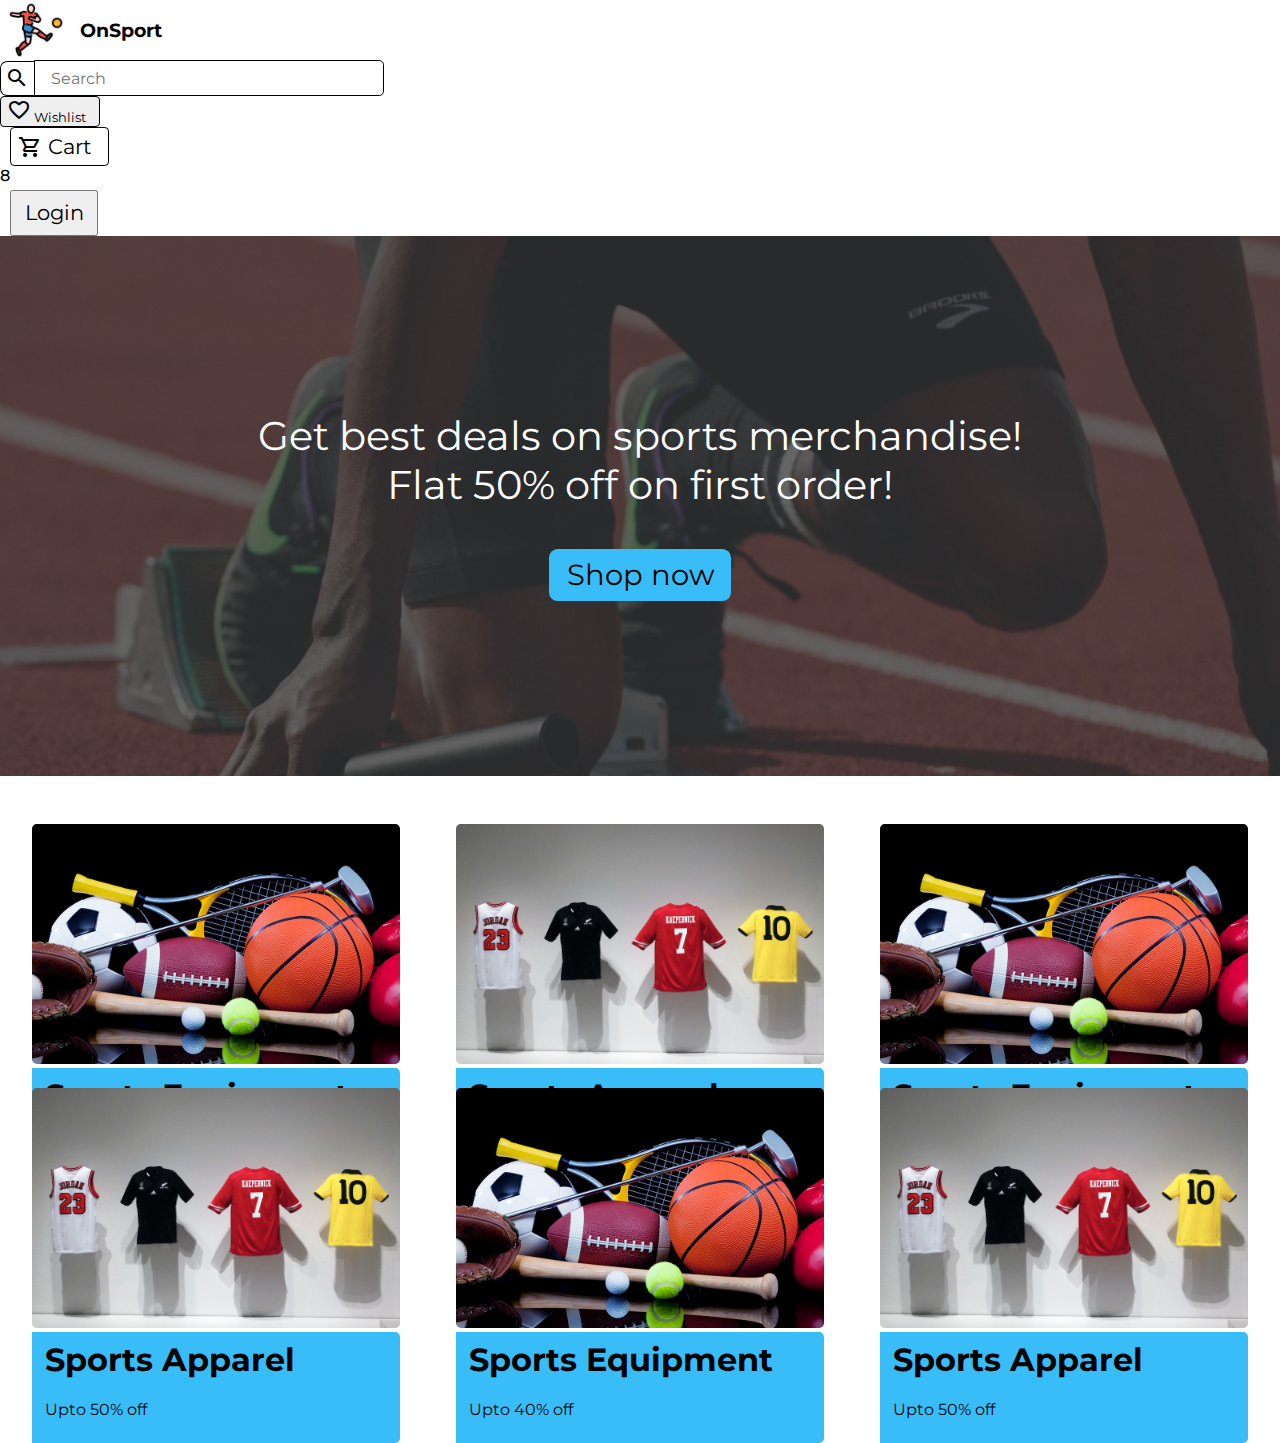
<file: index.html>
<!DOCTYPE html>
<html lang="en">
    <head>
        <meta charset="UTF-8" />
        <meta http-equiv="X-UA-Compatible" content="IE=edge" />
        <meta name="viewport" content="width=device-width, initial-scale=1.0" />
        <title>OnSport</title>
        <meta name="author" content="Mohit Dhatrak" />
        <meta name="title" content="OnSport Home" />
        <meta
            name="description"
            content="Home page of OnSport, online sports merchandise website."
        />
        <meta name="keywords" content="HTML, CSS, JavaScript, React, OnSport" />
        <link rel="stylesheet" href="/Styles/main.css" />
        <link rel="stylesheet" href="/Styles/index.css" />
        <link
            rel="shortcut icon"
            href="/Images/website-favicon.png"
            type="image/png"
        />
    </head>
    <body>
        <nav
            aria-label="Top navigation"
            class="navigation navigation-fixed navigation-standard"
        >
            <div class="navigation-left-container">
                <a href="/index.html" class="left-link">
                    <img
                        src="/Images/website-logo.png"
                        alt="Website logo"
                        class="logo"
                    />
                    <h3 class="navigation-title">OnSport</h3>
                </a>
            </div>
            <div class="center-container">
                <button class="material-icons search-icon">search</button>
                <input
                    type="search"
                    placeholder="Search"
                    name=""
                    id=""
                    class="search-input"
                />
            </div>
            <div class="navigation-right-buttons-container">
                <a href="/Pages/wishlist.html">
                    <button class="navigation-button">
                        <i class="material-icons navigation-svg-icons"
                            >favorite_border</i
                        >
                        <span class="navigation-button-text">Wishlist</span>
                    </button>
                </a>
                <a href="/Pages/cart.html">
                    <div class="button-with-badge badge-medium">
                        <button class="badge-button">
                            <i
                                class="material-icons-outlined navigation-svg-icons"
                                >shopping_cart</i
                            >
                            <span class="navigation-button-text">Cart</span>
                        </button>
                        <div class="badge-badge2">8</div>
                    </div>
                </a>
                <button class="button button-secondary">
                    <a href="/Pages/login.html" class="login-signup-link"
                        >Login</a
                    >
                </button>
            </div>
        </nav>

        <main>
            <section class="main-banner">
                <div class="image-container">
                    <img
                        src="/Images/main-banner.jpg"
                        alt="Sports banner"
                        class="image"
                    />
                    <div class="overlay-text-container">
                        <p class="overlay-text">
                            Get best deals on sports merchandise! Flat 50% off
                            on first order!
                        </p>
                        <a href="/Pages/product-list.html">
                            <button class="overlay-button">Shop now</button>
                        </a>
                    </div>
                </div>
            </section>

            <section class="cards-container">
                <div class="clickable-card">
                    <a href="/Pages/product-list.html">
                        <div class="card card-vertical card-text-overlay">
                            <div class="card-body">
                                <div class="card-image-header-container">
                                    <img
                                        src="/Images/equipment-banner.jpg"
                                        alt=""
                                        class="card-image"
                                    />
                                    <header class="card-header-container">
                                        <h1 class="card-heading">
                                            Sports Equipment
                                        </h1>
                                        <p class="card-subheading">
                                            Upto 40% off
                                        </p>
                                    </header>
                                </div>
                            </div>
                        </div>
                    </a>
                </div>

                <div class="clickable-card">
                    <a href="/Pages/product-list.html">
                        <div class="card card-vertical card-text-overlay">
                            <div class="card-body">
                                <div class="card-image-header-container">
                                    <img
                                        src="/Images/apparel-banner.jpeg"
                                        alt=""
                                        class="card-image"
                                    />
                                    <header class="card-header-container">
                                        <h1 class="card-heading">
                                            Sports Apparel
                                        </h1>
                                        <p class="card-subheading">
                                            Upto 50% off
                                        </p>
                                    </header>
                                </div>
                            </div>
                        </div>
                    </a>
                </div>

                <div class="clickable-card">
                    <a href="/Pages/product-list.html">
                        <div class="card card-vertical card-text-overlay">
                            <div class="card-body">
                                <div class="card-image-header-container">
                                    <img
                                        src="/Images/equipment-banner.jpg"
                                        alt=""
                                        class="card-image"
                                    />
                                    <header class="card-header-container">
                                        <h1 class="card-heading">
                                            Sports Equipment
                                        </h1>
                                        <p class="card-subheading">
                                            Upto 40% off
                                        </p>
                                    </header>
                                </div>
                            </div>
                        </div>
                    </a>
                </div>

                <div class="clickable-card">
                    <a href="/Pages/product-list.html">
                        <div class="card card-vertical card-text-overlay">
                            <div class="card-body">
                                <div class="card-image-header-container">
                                    <img
                                        src="/Images/apparel-banner.jpeg"
                                        alt=""
                                        class="card-image"
                                    />
                                    <header class="card-header-container">
                                        <h1 class="card-heading">
                                            Sports Apparel
                                        </h1>
                                        <p class="card-subheading">
                                            Upto 50% off
                                        </p>
                                    </header>
                                </div>
                            </div>
                        </div>
                    </a>
                </div>

                <div class="clickable-card">
                    <a href="/Pages/product-list.html">
                        <div class="card card-vertical card-text-overlay">
                            <div class="card-body">
                                <div class="card-image-header-container">
                                    <img
                                        src="/Images/equipment-banner.jpg"
                                        alt=""
                                        class="card-image"
                                    />
                                    <header class="card-header-container">
                                        <h1 class="card-heading">
                                            Sports Equipment
                                        </h1>
                                        <p class="card-subheading">
                                            Upto 40% off
                                        </p>
                                    </header>
                                </div>
                            </div>
                        </div>
                    </a>
                </div>

                <div class="clickable-card">
                    <a href="/Pages/product-list.html">
                        <div class="card card-vertical card-text-overlay">
                            <div class="card-body">
                                <div class="card-image-header-container">
                                    <img
                                        src="/Images/apparel-banner.jpeg"
                                        alt=""
                                        class="card-image"
                                    />
                                    <header class="card-header-container">
                                        <h1 class="card-heading">
                                            Sports Apparel
                                        </h1>
                                        <p class="card-subheading">
                                            Upto 50% off
                                        </p>
                                    </header>
                                </div>
                            </div>
                        </div>
                    </a>
                </div>
            </section>
        </main>
    </body>
</html>
</file>
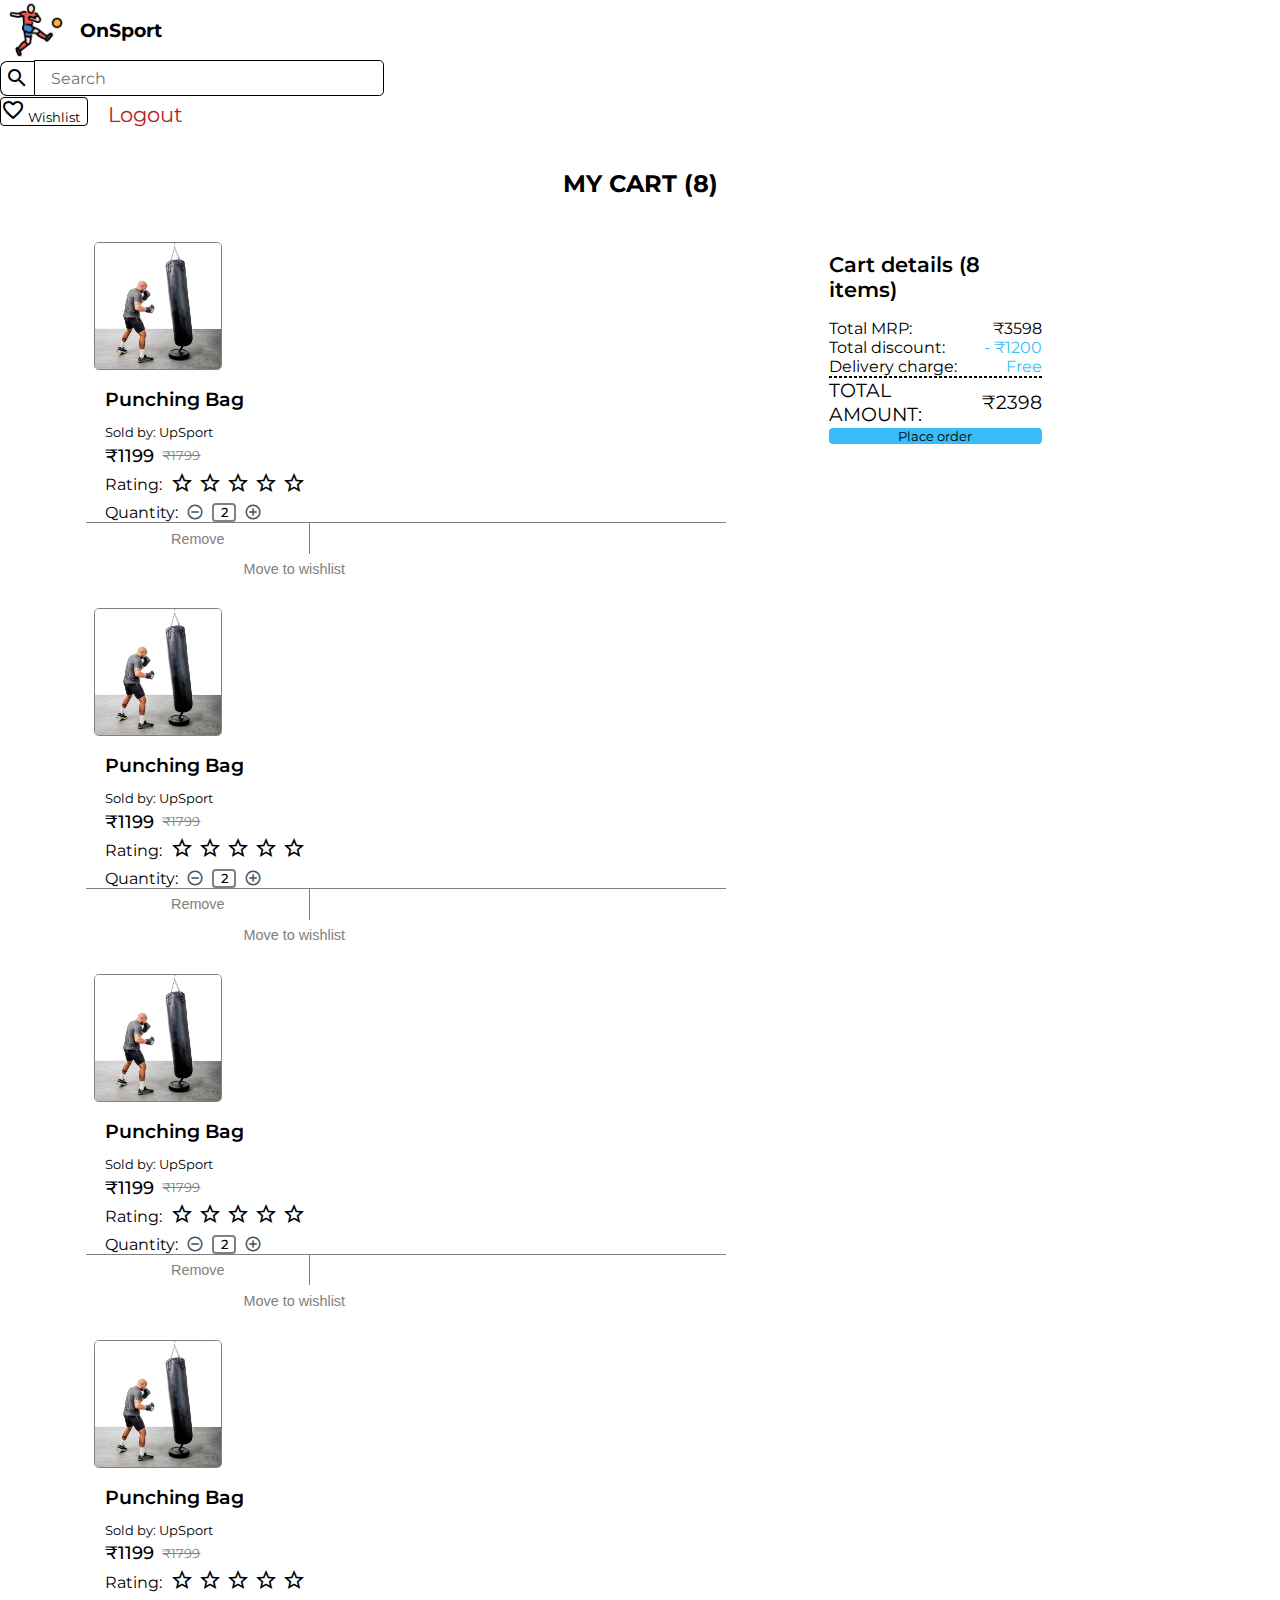
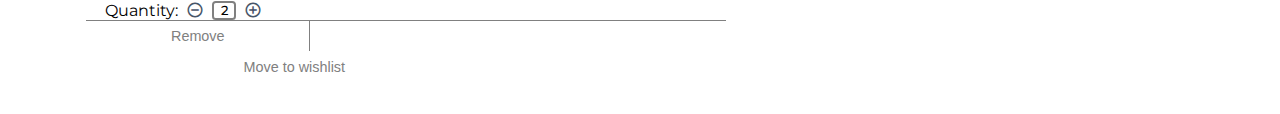
<file: Pages/cart.html>
<!DOCTYPE html>
<html lang="en">
    <head>
        <meta charset="UTF-8" />
        <meta http-equiv="X-UA-Compatible" content="IE=edge" />
        <meta name="viewport" content="width=device-width, initial-scale=1.0" />
        <title>OnSport | Cart</title>
        <meta name="author" content="Mohit Dhatrak" />
        <meta name="title" content="OnSport Cart" />
        <meta
            name="description"
            content="Cart page of OnSport, online sports merchandise website. You add the items you wish to buy now, in the cart. You can proceed for payment for all the items in the cart from this page."
        />
        <meta name="keywords" content="HTML, CSS, JavaScript, React, OnSport" />
        <link rel="stylesheet" href="/Styles/main.css" />
        <link rel="stylesheet" href="/Styles/cart.css" />
        <link
            rel="shortcut icon"
            href="/Images/website-favicon.png"
            type="image/png"
        />
    </head>
    <body>
        <nav
            aria-label="Top navigation"
            class="navigation navigation-fixed navigation-standard"
        >
            <div class="navigation-left-container">
                <a href="/index.html" class="left-link">
                    <img
                        src="/Images/website-logo.png"
                        alt="Website logo"
                        class="logo"
                    />
                    <h3 class="navigation-title">OnSport</h3>
                </a>
            </div>
            <div class="center-container">
                <button class="material-icons search-icon">search</button>
                <input
                    type="search"
                    placeholder="Search"
                    name=""
                    id=""
                    class="search-input"
                />
            </div>
            <div class="navigation-right-buttons-container">
                <a href="/Pages/wishlist.html">
                    <button class="navigation-button">
                        <i class="material-icons navigation-svg-icons"
                            >favorite_border</i
                        >
                        <span class="navigation-button-text">Wishlist</span>
                    </button>
                </a>
                <button class="button button-warn">
                    <a href="/index.html" class="login-signup-link">Logout</a>
                </button>
            </div>
        </nav>

        <main class="grid-container">
            <h2 class="cart-heading">My Cart (8)</h2>

            <ul class="cart-container">
                <li class="card-item">
                    <div class="card card-horizontal card-basic">
                        <div class="card-body">
                            <div class="card-image-header-container">
                                <img
                                    src="/Images/punching-bag.jpg"
                                    alt="Punching Bag"
                                    class="card-image"
                                />
                                <header class="card-header-container">
                                    <h1 class="card-heading">Punching Bag</h1>
                                    <p class="card-subheading">
                                        <small>Sold by: UpSport</small>
                                    </p>
                                    <p class="card-subheading">
                                        <span class="discount-price"
                                            >₹1199</span
                                        >
                                        <small class="mrp">₹1799</small>
                                    </p>
                                    <p class="card-subheading">
                                        <span>Rating:</span>
                                        <span class="rating rating-outline">
                                            <i
                                                class="material-icons rating-svg-icons"
                                                >star_border</i
                                            >
                                            <i
                                                class="material-icons rating-svg-icons"
                                                >star_border</i
                                            >
                                            <i
                                                class="material-icons rating-svg-icons"
                                                >star_border</i
                                            >
                                            <i
                                                class="material-icons rating-svg-icons"
                                                >star_border</i
                                            >
                                            <i
                                                class="material-icons rating-svg-icons"
                                                >star_border</i
                                            >
                                        </span>
                                    </p>
                                    <p class="card-subheading">
                                        <span>Quantity: </span
                                        ><button class="quantity-button">
                                            <i
                                                class="material-icons quantity-icons"
                                            >
                                                remove_circle_outline
                                            </i>
                                        </button>
                                        <span class="quantity-display">2</span>
                                        <button class="quantity-button">
                                            <i
                                                class="material-icons quantity-icons"
                                            >
                                                control_point
                                            </i>
                                        </button>
                                    </p>
                                </header>
                            </div>
                        </div>
                        <div class="card-footer">
                            <div class="card-primary-buttons-container">
                                <button class="card-button">Remove</button>
                                <button class="card-button">
                                    Move to wishlist
                                </button>
                            </div>
                        </div>
                    </div>
                </li>

                <li class="card-item">
                    <div class="card card-horizontal card-basic">
                        <div class="card-body">
                            <div class="card-image-header-container">
                                <img
                                    src="/Images/punching-bag.jpg"
                                    alt="Punching Bag"
                                    class="card-image"
                                />
                                <header class="card-header-container">
                                    <h1 class="card-heading">Punching Bag</h1>
                                    <p class="card-subheading">
                                        <small>Sold by: UpSport</small>
                                    </p>
                                    <p class="card-subheading">
                                        <span class="discount-price"
                                            >₹1199</span
                                        >
                                        <small class="mrp">₹1799</small>
                                    </p>
                                    <p class="card-subheading">
                                        <span>Rating:</span>
                                        <span class="rating rating-outline">
                                            <i
                                                class="material-icons rating-svg-icons"
                                                >star_border</i
                                            >
                                            <i
                                                class="material-icons rating-svg-icons"
                                                >star_border</i
                                            >
                                            <i
                                                class="material-icons rating-svg-icons"
                                                >star_border</i
                                            >
                                            <i
                                                class="material-icons rating-svg-icons"
                                                >star_border</i
                                            >
                                            <i
                                                class="material-icons rating-svg-icons"
                                                >star_border</i
                                            >
                                        </span>
                                    </p>
                                    <p class="card-subheading">
                                        <span>Quantity: </span
                                        ><button class="quantity-button">
                                            <i
                                                class="material-icons quantity-icons"
                                            >
                                                remove_circle_outline
                                            </i>
                                        </button>
                                        <span class="quantity-display">2</span>
                                        <button class="quantity-button">
                                            <i
                                                class="material-icons quantity-icons"
                                            >
                                                control_point
                                            </i>
                                        </button>
                                    </p>
                                </header>
                            </div>
                        </div>
                        <div class="card-footer">
                            <div class="card-primary-buttons-container">
                                <button class="card-button">Remove</button>
                                <button class="card-button">
                                    Move to wishlist
                                </button>
                            </div>
                        </div>
                    </div>
                </li>

                <li class="card-item">
                    <div class="card card-horizontal card-basic">
                        <div class="card-body">
                            <div class="card-image-header-container">
                                <img
                                    src="/Images/punching-bag.jpg"
                                    alt="Punching Bag"
                                    class="card-image"
                                />
                                <header class="card-header-container">
                                    <h1 class="card-heading">Punching Bag</h1>
                                    <p class="card-subheading">
                                        <small>Sold by: UpSport</small>
                                    </p>
                                    <p class="card-subheading">
                                        <span class="discount-price"
                                            >₹1199</span
                                        >
                                        <small class="mrp">₹1799</small>
                                    </p>
                                    <p class="card-subheading">
                                        <span>Rating:</span>
                                        <span class="rating rating-outline">
                                            <i
                                                class="material-icons rating-svg-icons"
                                                >star_border</i
                                            >
                                            <i
                                                class="material-icons rating-svg-icons"
                                                >star_border</i
                                            >
                                            <i
                                                class="material-icons rating-svg-icons"
                                                >star_border</i
                                            >
                                            <i
                                                class="material-icons rating-svg-icons"
                                                >star_border</i
                                            >
                                            <i
                                                class="material-icons rating-svg-icons"
                                                >star_border</i
                                            >
                                        </span>
                                    </p>
                                    <p class="card-subheading">
                                        <span>Quantity: </span
                                        ><button class="quantity-button">
                                            <i
                                                class="material-icons quantity-icons"
                                            >
                                                remove_circle_outline
                                            </i>
                                        </button>
                                        <span class="quantity-display">2</span>
                                        <button class="quantity-button">
                                            <i
                                                class="material-icons quantity-icons"
                                            >
                                                control_point
                                            </i>
                                        </button>
                                    </p>
                                </header>
                            </div>
                        </div>
                        <div class="card-footer">
                            <div class="card-primary-buttons-container">
                                <button class="card-button">Remove</button>
                                <button class="card-button">
                                    Move to wishlist
                                </button>
                            </div>
                        </div>
                    </div>
                </li>

                <li class="card-item">
                    <div class="card card-horizontal card-basic">
                        <div class="card-body">
                            <div class="card-image-header-container">
                                <img
                                    src="/Images/punching-bag.jpg"
                                    alt="Punching Bag"
                                    class="card-image"
                                />
                                <header class="card-header-container">
                                    <h1 class="card-heading">Punching Bag</h1>
                                    <p class="card-subheading">
                                        <small>Sold by: UpSport</small>
                                    </p>
                                    <p class="card-subheading">
                                        <span class="discount-price"
                                            >₹1199</span
                                        >
                                        <small class="mrp">₹1799</small>
                                    </p>
                                    <p class="card-subheading">
                                        <span>Rating:</span>
                                        <span class="rating rating-outline">
                                            <i
                                                class="material-icons rating-svg-icons"
                                                >star_border</i
                                            >
                                            <i
                                                class="material-icons rating-svg-icons"
                                                >star_border</i
                                            >
                                            <i
                                                class="material-icons rating-svg-icons"
                                                >star_border</i
                                            >
                                            <i
                                                class="material-icons rating-svg-icons"
                                                >star_border</i
                                            >
                                            <i
                                                class="material-icons rating-svg-icons"
                                                >star_border</i
                                            >
                                        </span>
                                    </p>
                                    <p class="card-subheading">
                                        <span>Quantity: </span
                                        ><button class="quantity-button">
                                            <i
                                                class="material-icons quantity-icons"
                                            >
                                                remove_circle_outline
                                            </i>
                                        </button>
                                        <span class="quantity-display">2</span>
                                        <button class="quantity-button">
                                            <i
                                                class="material-icons quantity-icons"
                                            >
                                                control_point
                                            </i>
                                        </button>
                                    </p>
                                </header>
                            </div>
                        </div>
                        <div class="card-footer">
                            <div class="card-primary-buttons-container">
                                <button class="card-button">Remove</button>
                                <button class="card-button">
                                    Move to wishlist
                                </button>
                            </div>
                        </div>
                    </div>
                </li>
            </ul>

            <section class="price-modal">
                <div class="modal confirmation-modal">
                    <h2 class="modal-title">Cart details (8 items)</h2>
                    <div class="modal-body">
                        <div class="money-details">
                            <span class="modal-text">Total MRP:</span>
                            <span>₹3598</span>
                        </div>
                        <div class="money-details">
                            <span class="modal-text">Total discount:</span>
                            <span class="highlight-item">- ₹1200</span>
                        </div>
                        <div class="money-details">
                            <span class="modal-text">Delivery charge:</span>
                            <span class="highlight-item">Free</span>
                        </div>
                        <hr class="divider-line"" />
                        <div class="money-details total-amount">
                            <span class="modal-text">Total amount:</span>
                            <span>₹2398</span>
                        </div>
                    </div>
                    <div class="modal-buttons-container">
                        <button class="modal-button">Place order</button>
                    </div>
                </div>
            </section>
        </main>
    </body>
</html>
</file>
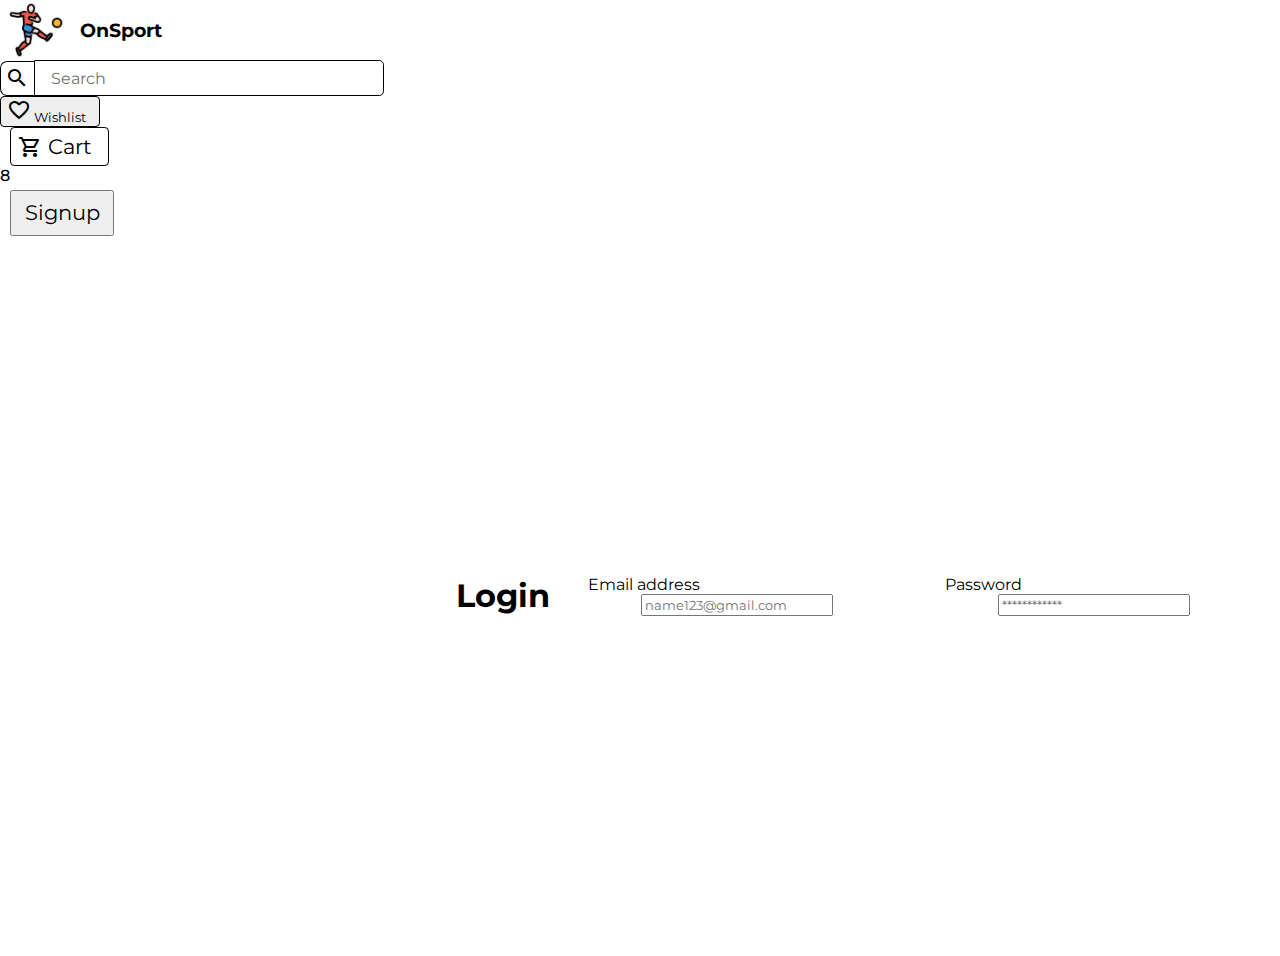
<file: Pages/login.html>
<!DOCTYPE html>
<html lang="en">
    <head>
        <meta charset="UTF-8" />
        <meta http-equiv="X-UA-Compatible" content="IE=edge" />
        <meta name="viewport" content="width=device-width, initial-scale=1.0" />
        <title>OnSport | Login</title>
        <meta name="author" content="Mohit Dhatrak" />
        <meta name="title" content="OnSport Login page" />
        <meta
            name="description"
            content="Login page of OnSport, online sports merchandise website. You can either login with credentials or login as a guest to have a look at the merchandise."
        />
        <meta name="keywords" content="HTML, CSS, JavaScript, React, OnSport" />
        <link rel="stylesheet" href="/Styles/main.css" />
        <link rel="stylesheet" href="/Styles/login.css" />
        <link
            rel="shortcut icon"
            href="/Images/website-favicon.png"
            type="image/png"
        />
    </head>
    <body>
        <nav
            aria-label="Top navigation"
            class="navigation navigation-fixed navigation-standard"
        >
            <div class="navigation-left-container">
                <a href="/index.html" class="left-link">
                    <img
                        src="/Images/website-logo.png"
                        alt="Website logo"
                        class="logo"
                    />
                    <h3 class="navigation-title">OnSport</h3>
                </a>
            </div>
            <div class="center-container">
                <button class="material-icons search-icon">search</button>
                <input
                    type="search"
                    placeholder="Search"
                    name=""
                    id=""
                    class="search-input"
                />
            </div>
            <div class="navigation-right-buttons-container">
                <a href="/Pages/wishlist.html">
                    <button class="navigation-button">
                        <i class="material-icons navigation-svg-icons"
                            >favorite_border</i
                        >
                        <span class="navigation-button-text">Wishlist</span>
                    </button>
                </a>
                <a href="/Pages/cart.html">
                    <div class="button-with-badge badge-medium">
                        <button class="badge-button">
                            <i
                                class="material-icons-outlined navigation-svg-icons"
                                >shopping_cart</i
                            >
                            <span class="navigation-button-text">Cart</span>
                        </button>
                        <div class="badge-badge2">8</div>
                    </div>
                </a>
                <button class="button button-secondary">
                    <a href="/Pages/signup.html" class="login-signup-link"
                        >Signup</a
                    >
                </button>
            </div>
        </nav>

        <main>
            <section class="container-center">
                <div class="container">
                    <div class="card card-vertical card-basic">
                        <h1 class="title">Login</h1>
                        <div class="input-container">
                            <label for="email" class="input-label"
                                >Email address</label
                            >
                            <input
                                type="email"
                                name="username"
                                id="email"
                                placeholder="name123@gmail.com"
                                class="input"
                            />
                        </div>
                        <div class="input-container">
                            <label for="password" class="input-label"
                                >Password</label
                            >
                            <input
                                type="password"
                                name="password"
                                id="password"
                                placeholder="************"
                                class="input"
                            />
                        </div>
                        <a href="/index.html">
                            <button
                                class="button button-primary login-signup-button"
                            >
                                Login
                            </button>
                        </a>
                        <div class="login-buttons-container">
                            <h3 class="option-text">Or</h3>
                            <a href="/index.html">
                                <button
                                    class="button button-primary login-signup-button"
                                >
                                    Login as guest
                                </button>
                            </a>
                            <span class="redirect-link"
                                >New user?
                                <a
                                    href="/Pages/signup.html"
                                    class="link link-primary"
                                    >Signup</a
                                ></span
                            >
                        </div>
                    </div>
                </div>
            </section>
        </main>
    </body>
</html>
</file>
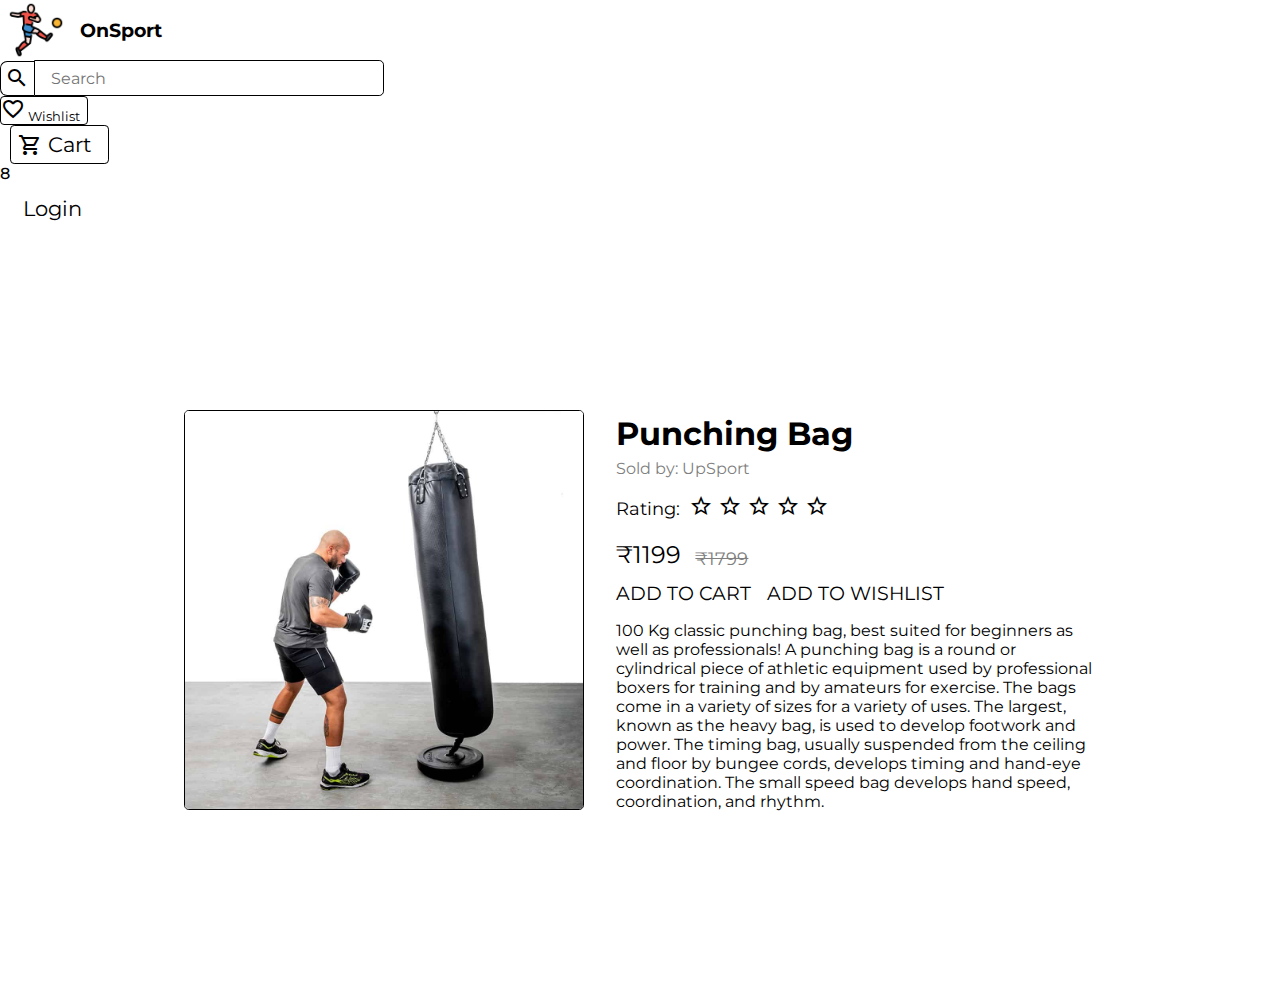
<file: Pages/product-detail.html>
<!DOCTYPE html>
<html lang="en">
    <head>
        <meta charset="UTF-8" />
        <meta http-equiv="X-UA-Compatible" content="IE=edge" />
        <meta name="viewport" content="width=device-width, initial-scale=1.0" />
        <title>OnSport | Product details</title>
        <meta name="author" content="Mohit Dhatrak" />
        <meta name="title" content="OnSport product description page" />
        <meta
            name="description"
            content="Product desciption page of OnSport, online sports merchandise website. You can read more about the product that interests you and you wish to buy."
        />
        <meta name="keywords" content="HTML, CSS, JavaScript, React, OnSport" />
        <link rel="stylesheet" href="/Styles/main.css" />
        <link rel="stylesheet" href="/Styles/product-detail.css" />
        <link
            rel="shortcut icon"
            href="/Images/website-favicon.png"
            type="image/png"
        />
    </head>
    <body>
        <nav
            aria-label="Top navigation"
            class="navigation navigation-fixed navigation-standard"
        >
            <div class="navigation-left-container">
                <a href="/index.html" class="left-link">
                    <img
                        src="/Images/website-logo.png"
                        alt="Website logo"
                        class="logo"
                    />
                    <h3 class="navigation-title">OnSport</h3>
                </a>
            </div>
            <div class="center-container">
                <button class="material-icons search-icon">search</button>
                <input
                    type="search"
                    placeholder="Search"
                    name=""
                    id=""
                    class="search-input"
                />
            </div>
            <div class="navigation-right-buttons-container">
                <a href="/Pages/wishlist.html">
                    <button class="navigation-button">
                        <i class="material-icons navigation-svg-icons"
                            >favorite_border</i
                        >
                        <span class="navigation-button-text">Wishlist</span>
                    </button>
                </a>
                <a href="/Pages/cart.html">
                    <div class="button-with-badge badge-medium">
                        <button class="badge-button">
                            <i
                                class="material-icons-outlined navigation-svg-icons"
                                >shopping_cart</i
                            >
                            <span class="navigation-button-text">Cart</span>
                        </button>
                        <div class="badge-badge2">8</div>
                    </div>
                </a>
                <button class="button button-secondary">
                    <a href="/Pages/login.html" class="login-signup-link"
                        >Login</a
                    >
                </button>
            </div>
        </nav>

        <main class="container">
            <section class="image-section">
                <img
                    src="/Images/punching-bag.jpg"
                    alt="Punching Bag"
                    class="product-image"
                />
            </section>

            <section class="text-section">
                <h1 class="heading">Punching Bag</h1>
                <small class="subheading">Sold by: UpSport</small>
                <div class="product-rating">
                    <span>Rating:</span>
                    <span class="rating rating-outline">
                        <i class="material-icons rating-svg-icons"
                            >star_border</i
                        >
                        <i class="material-icons rating-svg-icons"
                            >star_border</i
                        >
                        <i class="material-icons rating-svg-icons"
                            >star_border</i
                        >
                        <i class="material-icons rating-svg-icons"
                            >star_border</i
                        >
                        <i class="material-icons rating-svg-icons"
                            >star_border</i
                        >
                    </span>
                </div>
                <div class="product-price">
                    <span class="discount-price">₹1199</span>
                    <small class="mrp">₹1799</small>
                </div>
                <div class="product-buttons">
                    <button class="button button-primary">Add to cart</button>
                    <button class="button button-secondary">
                        Add to wishlist
                    </button>
                </div>
                <p class="product-description">
                    100 Kg classic punching bag, best suited for beginners as
                    well as professionals! A punching bag is a round or
                    cylindrical piece of athletic equipment used by professional
                    boxers for training and by amateurs for exercise. The bags
                    come in a variety of sizes for a variety of uses. The
                    largest, known as the heavy bag, is used to develop footwork
                    and power. The timing bag, usually suspended from the
                    ceiling and floor by bungee cords, develops timing and
                    hand-eye coordination. The small speed bag develops hand
                    speed, coordination, and rhythm.
                </p>
            </section>

            <footer class="footer-container">
                <div class="small-screen-footer">
                    <button class="footer-buttons">
                        <span>Add to wishlist</span>
                    </button>
                    <button class="footer-buttons">
                        <span>Add to cart</span>
                    </button>
                </div>
            </footer>
        </main>
    </body>
</html>
</file>
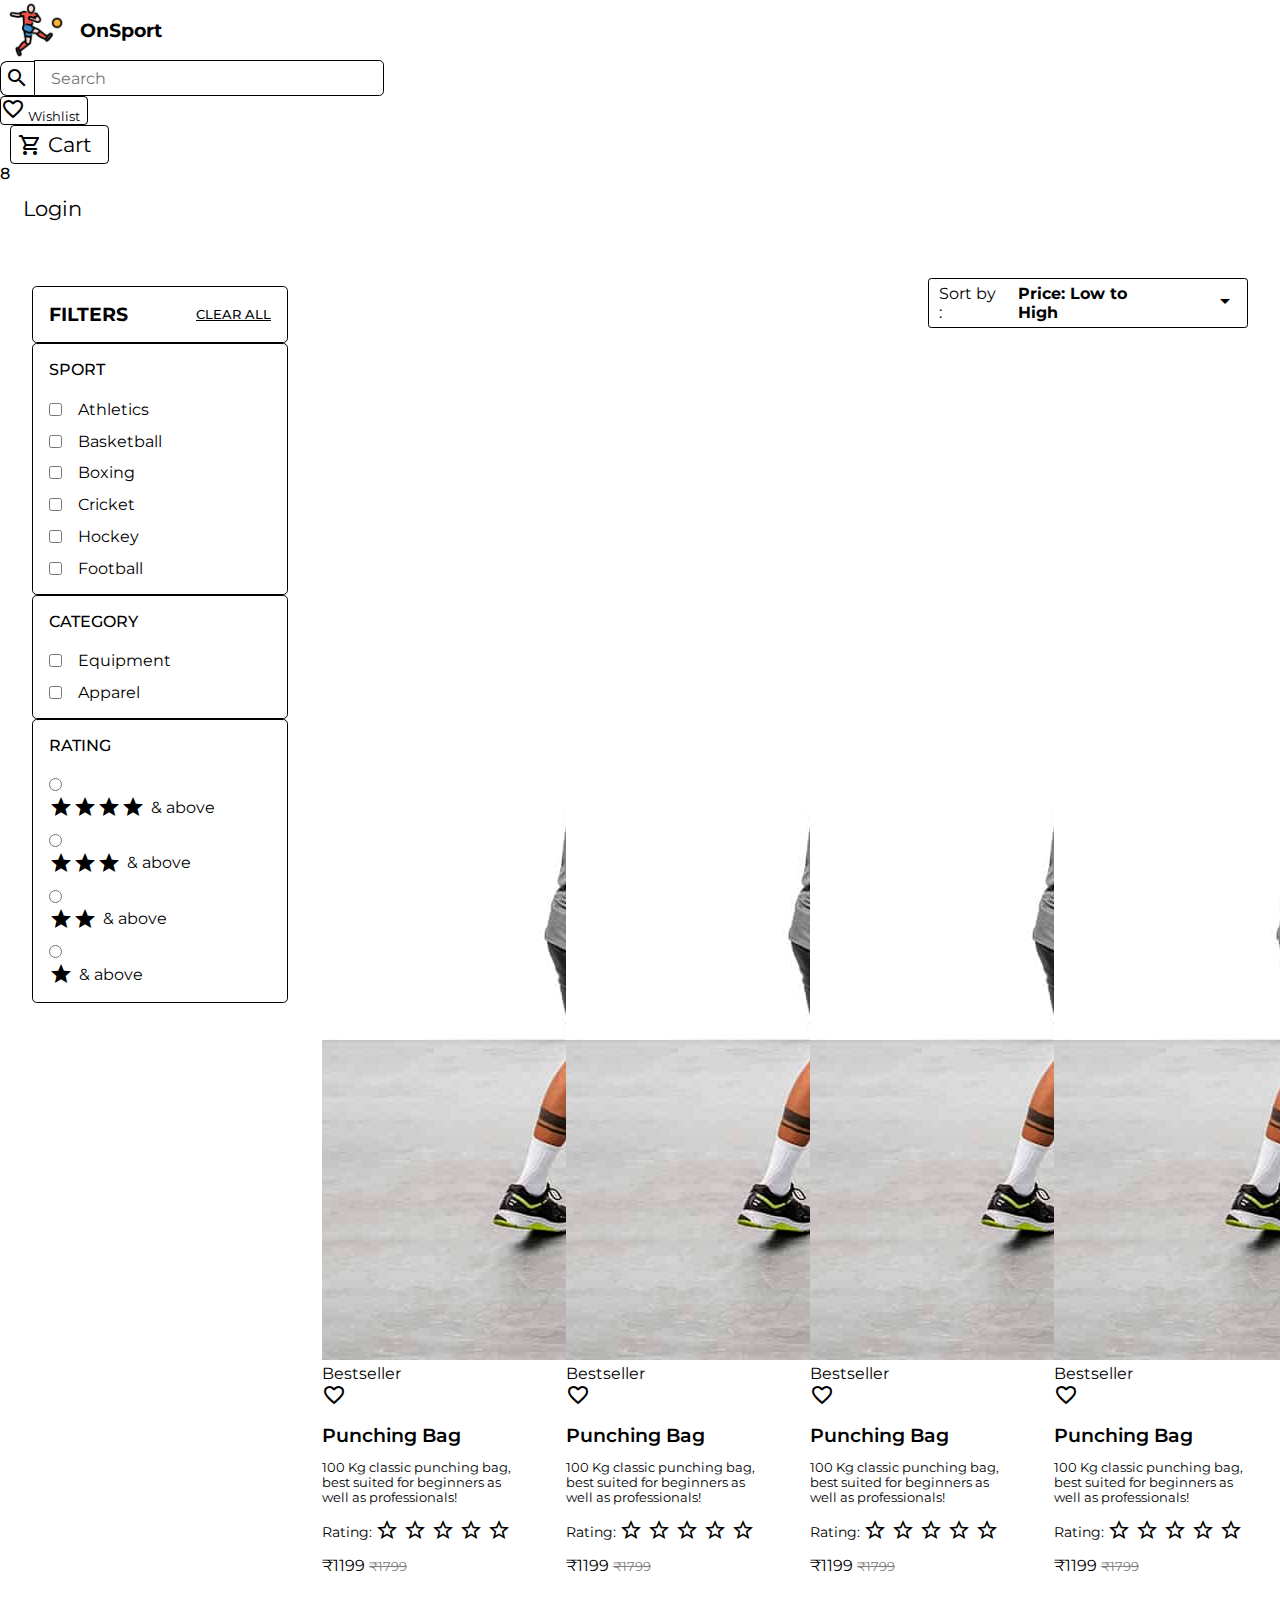
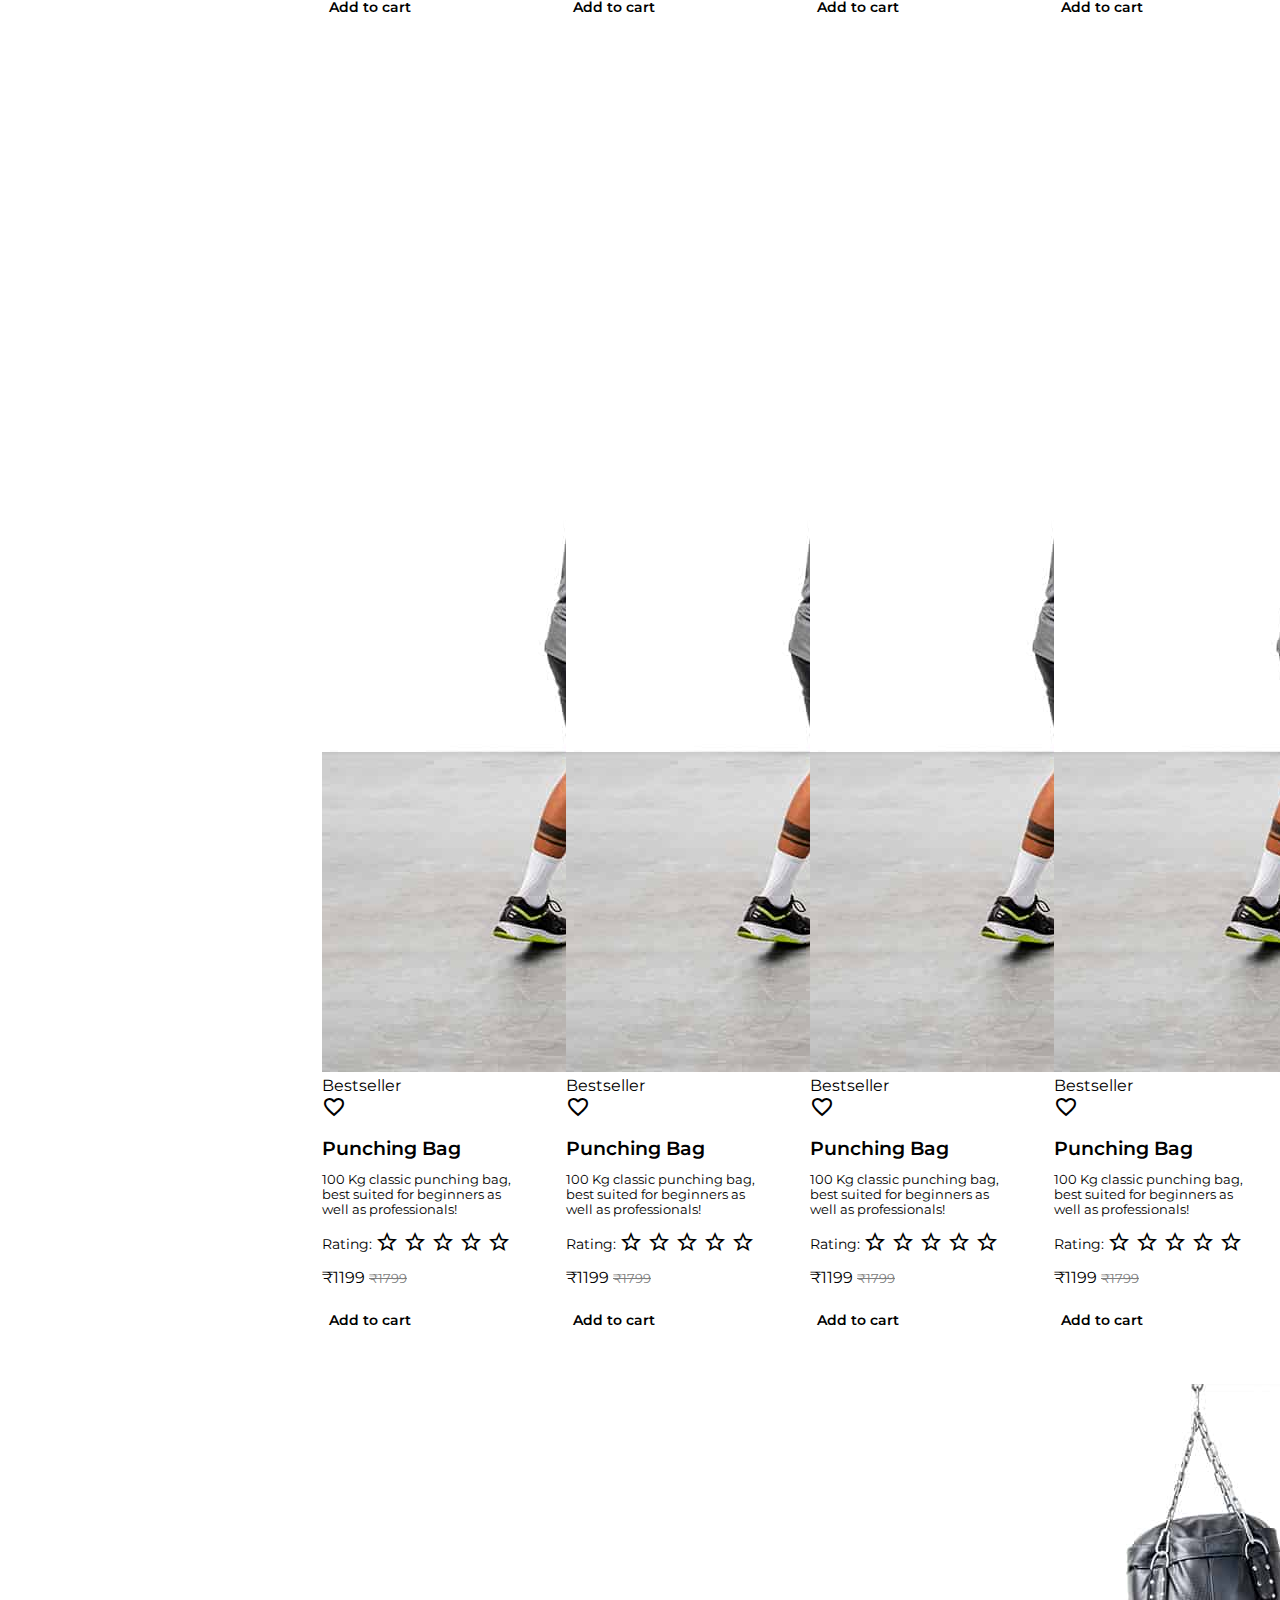
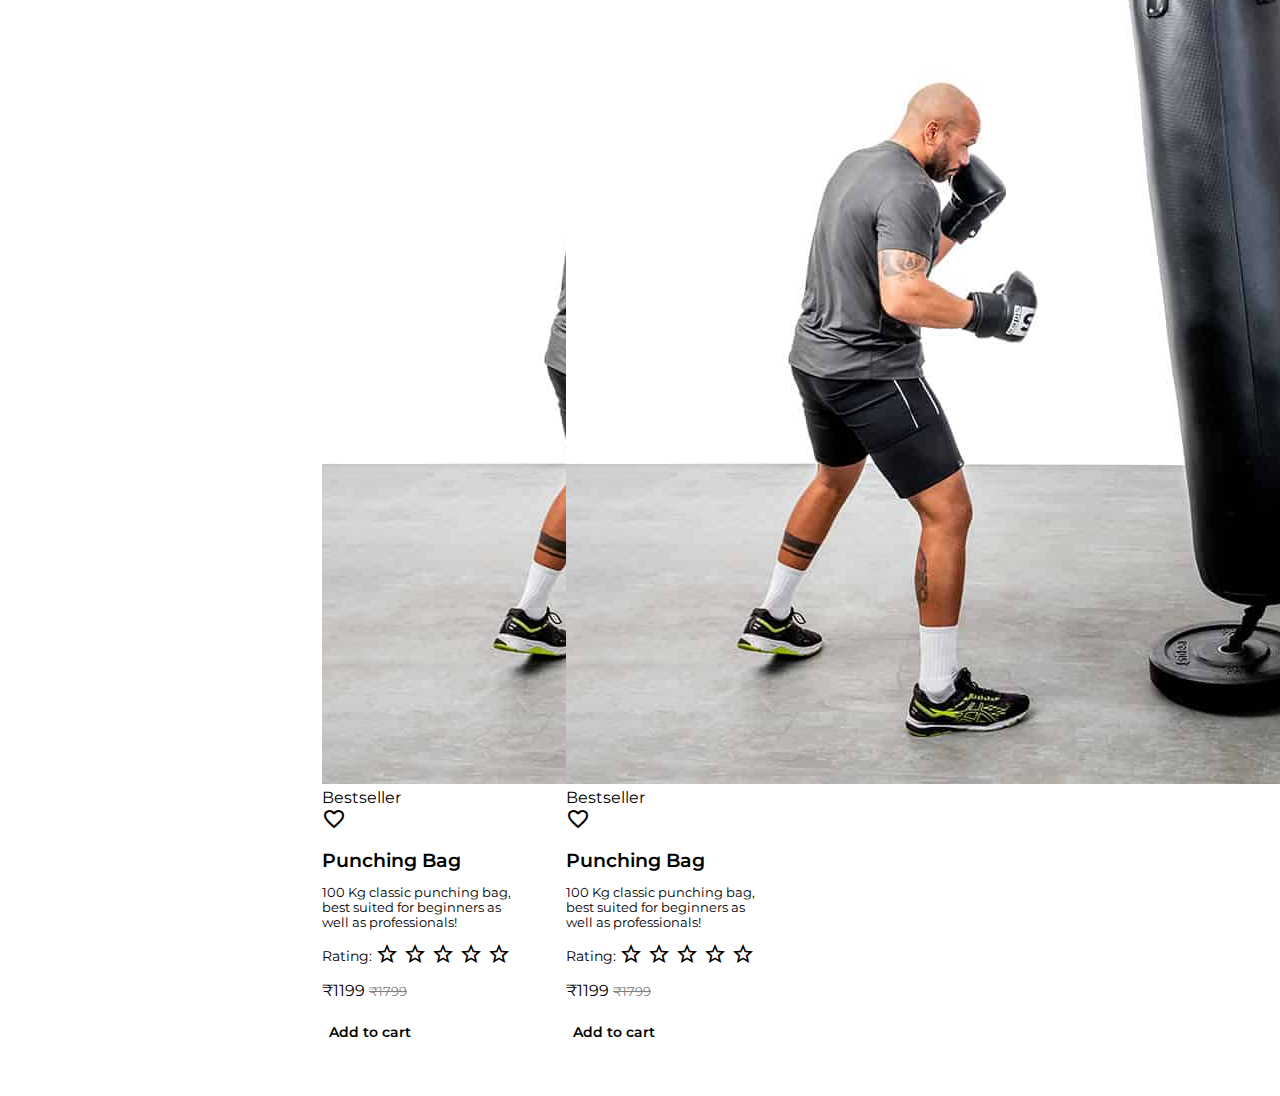
<file: Pages/product-list.html>
<!DOCTYPE html>
<html lang="en">
    <head>
        <meta charset="UTF-8" />
        <meta http-equiv="X-UA-Compatible" content="IE=edge" />
        <meta name="viewport" content="width=device-width, initial-scale=1.0" />
        <title>OnSport | Products</title>
        <meta name="author" content="Mohit Dhatrak" />
        <meta name="title" content="OnSport products page" />
        <meta
            name="description"
            content="Products page of OnSport, online sports merchandise website. You can search for items you wish to buy, process made easier by giving various filter options"
        />
        <meta name="keywords" content="HTML, CSS, JavaScript, React, OnSport" />
        <link rel="stylesheet" href="/Styles/main.css" />
        <link rel="stylesheet" href="/Styles/product-list.css" />
        <link
            rel="shortcut icon"
            href="/Images/website-favicon.png"
            type="image/png"
        />
    </head>
    <body>
        <nav
            aria-label="Top navigation"
            class="navigation navigation-fixed navigation-standard"
        >
            <div class="navigation-left-container">
                <a href="/index.html" class="left-link">
                    <img
                        src="/Images/website-logo.png"
                        alt="Website logo"
                        class="logo"
                    />
                    <h3 class="navigation-title">OnSport</h3>
                </a>
            </div>
            <div class="center-container">
                <button class="material-icons search-icon">search</button>
                <input
                    type="search"
                    placeholder="Search"
                    name=""
                    id=""
                    class="search-input"
                />
            </div>
            <div class="navigation-right-buttons-container">
                <a href="/Pages/wishlist.html">
                    <button class="navigation-button">
                        <i class="material-icons navigation-svg-icons"
                            >favorite_border</i
                        >
                        <span class="navigation-button-text">Wishlist</span>
                    </button>
                </a>
                <a href="/Pages/cart.html">
                    <div class="button-with-badge badge-medium">
                        <button class="badge-button">
                            <i
                                class="material-icons-outlined navigation-svg-icons"
                                >shopping_cart</i
                            >
                            <span class="navigation-button-text">Cart</span>
                        </button>
                        <div class="badge-badge2">8</div>
                    </div>
                </a>
                <button class="button button-secondary">
                    <a href="/Pages/login.html" class="login-signup-link"
                        >Login</a
                    >
                </button>
            </div>
        </nav>

        <main class="main-container">
            <section class="side-drawer">
                <aside aria-label="Filter options" class="filter-container">
                    <ul class="header-partition">
                        <li class="list-item">
                            <h3 class="heading">Filters</h3>
                        </li>
                        <li class="list-item">
                            <button class="clear-button">Clear All</button>
                        </li>
                    </ul>
                    <ul class="filter-partition">
                        <li class="list-item">
                            <h3 class="sub-heading">Sport</h3>
                        </li>
                        <li class="list-item">
                            <input
                                type="checkbox"
                                name="Athletics"
                                id="athletics"
                                class="input-checkbox"
                            />
                            <label class="checkbox-label" for="athletics"
                                >Athletics</label
                            >
                        </li>
                        <li class="list-item">
                            <input
                                type="checkbox"
                                name="Basketball"
                                id="basketball"
                                class="input-checkbox"
                            />
                            <label class="checkbox-label" for="basketball"
                                >Basketball</label
                            >
                        </li>
                        <li class="list-item">
                            <input
                                type="checkbox"
                                name="Boxing"
                                id="punching"
                                class="input-checkbox"
                            />
                            <label class="checkbox-label" for="punching"
                                >Boxing</label
                            >
                        </li>
                        <li class="list-item">
                            <input
                                type="checkbox"
                                name="Cricket"
                                id="cricket"
                                class="input-checkbox"
                            />
                            <label class="checkbox-label" for="cricket"
                                >Cricket</label
                            >
                        </li>
                        <li class="list-item">
                            <input
                                type="checkbox"
                                name="Hockey"
                                id="hockey"
                                class="input-checkbox"
                            />
                            <label class="checkbox-label" for="hockey"
                                >Hockey</label
                            >
                        </li>
                        <li class="list-item">
                            <input
                                type="checkbox"
                                name="Football"
                                id="football"
                                class="input-checkbox"
                            />
                            <label class="checkbox-label" for="football"
                                >Football</label
                            >
                        </li>
                    </ul>
                    <ul class="filter-partition">
                        <li class="list-item">
                            <h3 class="sub-heading">Category</h3>
                        </li>
                        <li class="list-item">
                            <input
                                type="checkbox"
                                name="Equipment"
                                id="equipment"
                                class="input-checkbox"
                            />
                            <label class="checkbox-label" for="equipment"
                                >Equipment</label
                            >
                        </li>
                        <li class="list-item">
                            <input
                                type="checkbox"
                                name="Apparel"
                                id="apparel"
                                class="input-checkbox"
                            />
                            <label class="checkbox-label" for="apparel"
                                >Apparel</label
                            >
                        </li>
                    </ul>
                    <ul class="filter-partition">
                        <li class="list-item">
                            <h3 class="sub-heading">Rating</h3>
                        </li>
                        <li class="list-item">
                            <div class="rating rating-filled">
                                <input
                                    type="radio"
                                    name="rating"
                                    id="rating4Plus"
                                    class="input-checkbox"
                                />
                                <label for="rating4Plus" class="checkbox-label">
                                    <i class="material-icons rating-svg-icons"
                                        >star</i
                                    >
                                    <i class="material-icons rating-svg-icons"
                                        >star</i
                                    >
                                    <i class="material-icons rating-svg-icons"
                                        >star</i
                                    >
                                    <i class="material-icons rating-svg-icons"
                                        >star</i
                                    >
                                    <span class="rating-text"
                                        >& above</span
                                    ></label
                                >
                            </div>
                        </li>
                        <li class="list-item">
                            <div class="rating rating-filled">
                                <input
                                    type="radio"
                                    name="rating"
                                    id="rating3Plus"
                                    class="input-checkbox"
                                />
                                <label for="rating3Plus" class="checkbox-label">
                                    <i class="material-icons rating-svg-icons"
                                        >star</i
                                    >
                                    <i class="material-icons rating-svg-icons"
                                        >star</i
                                    >
                                    <i class="material-icons rating-svg-icons"
                                        >star</i
                                    >
                                    <span class="rating-text">
                                        & above</span
                                    ></label
                                >
                            </div>
                        </li>
                        <li class="list-item">
                            <div class="rating rating-filled">
                                <input
                                    type="radio"
                                    name="rating"
                                    id="rating2Plus"
                                    class="input-checkbox"
                                />
                                <label for="rating2Plus" class="checkbox-label">
                                    <i class="material-icons rating-svg-icons"
                                        >star</i
                                    >
                                    <i class="material-icons rating-svg-icons"
                                        >star</i
                                    >
                                    <span class="rating-text"> & above</span>
                                </label>
                            </div>
                        </li>
                        <li class="list-item">
                            <div class="rating rating-filled">
                                <input
                                    type="radio"
                                    name="rating"
                                    id="rating1Plus"
                                    class="input-checkbox"
                                />
                                <label for="rating1Plus" class="checkbox-label">
                                    <i class="material-icons rating-svg-icons"
                                        >star</i
                                    >
                                    <span class="rating-text"> & above</span>
                                </label>
                            </div>
                        </li>
                    </ul>
                </aside>
            </section>

            <section class="main-content">
                <div class="sort-container">
                    <ul class="sort-options">
                        <li>Sort by :</li>
                        <li class="dropdown-item"><b>Price: Low to High</b></li>
                        <button>
                            <i class="material-icons dropdown-icon"
                                >arrow_drop_down</i
                            >
                        </button>
                    </ul>
                </div>

                <ul class="card-container">
                    <li class="card-item">
                        <div class="card card-vertical card-with-badge">
                            <div class="card-body">
                                <div class="card-image-header-container">
                                    <img
                                        src="/Images/punching-bag.jpg"
                                        alt="Punching Bag"
                                        class="card-image"
                                    />
                                    <span class="card-badge">Bestseller</span>
                                    <div
                                        class="card-secondary-buttons-container"
                                    >
                                        <button class="card-button">
                                            <i
                                                class="material-icons card-svg-icons"
                                            >
                                                favorite_border
                                            </i>
                                        </button>
                                    </div>
                                    <header class="card-header-container">
                                        <h1 class="card-heading">
                                            Punching Bag
                                        </h1>
                                        <p class="card-subheading">
                                            100 Kg classic punching bag, best
                                            suited for beginners as well as
                                            professionals!
                                        </p>
                                        <p class="card-rating">
                                            <span>Rating:</span>
                                            <span class="rating rating-outline">
                                                <i
                                                    class="material-icons rating-svg-icons"
                                                    >star_border</i
                                                >
                                                <i
                                                    class="material-icons rating-svg-icons"
                                                    >star_border</i
                                                >
                                                <i
                                                    class="material-icons rating-svg-icons"
                                                    >star_border</i
                                                >
                                                <i
                                                    class="material-icons rating-svg-icons"
                                                    >star_border</i
                                                >
                                                <i
                                                    class="material-icons rating-svg-icons"
                                                    >star_border</i
                                                >
                                            </span>
                                        </p>
                                    </header>
                                </div>
                                <p class="card-text">
                                    <span>₹1199</span>
                                    <small class="mrp">₹1799</small>
                                </p>
                            </div>
                            <div class="card-footer">
                                <div class="card-primary-buttons-container">
                                    <button class="card-button">
                                        <a
                                            href="/Pages/login.html"
                                            class="add-cart-link"
                                        >
                                            Add to cart
                                        </a>
                                    </button>
                                </div>
                            </div>
                        </div>
                    </li>

                    <li class="card-item">
                        <div class="card card-vertical card-with-badge">
                            <div class="card-body">
                                <div class="card-image-header-container">
                                    <img
                                        src="/Images/punching-bag.jpg"
                                        alt="Punching Bag"
                                        class="card-image"
                                    />
                                    <span class="card-badge">Bestseller</span>
                                    <div
                                        class="card-secondary-buttons-container"
                                    >
                                        <button class="card-button">
                                            <i
                                                class="material-icons card-svg-icons"
                                            >
                                                favorite_border
                                            </i>
                                        </button>
                                    </div>
                                    <header class="card-header-container">
                                        <h1 class="card-heading">
                                            Punching Bag
                                        </h1>
                                        <p class="card-subheading">
                                            100 Kg classic punching bag, best
                                            suited for beginners as well as
                                            professionals!
                                        </p>
                                        <p class="card-rating">
                                            <span>Rating:</span>
                                            <span class="rating rating-outline">
                                                <i
                                                    class="material-icons rating-svg-icons"
                                                    >star_border</i
                                                >
                                                <i
                                                    class="material-icons rating-svg-icons"
                                                    >star_border</i
                                                >
                                                <i
                                                    class="material-icons rating-svg-icons"
                                                    >star_border</i
                                                >
                                                <i
                                                    class="material-icons rating-svg-icons"
                                                    >star_border</i
                                                >
                                                <i
                                                    class="material-icons rating-svg-icons"
                                                    >star_border</i
                                                >
                                            </span>
                                        </p>
                                    </header>
                                </div>
                                <p class="card-text">
                                    <span>₹1199</span>
                                    <small class="mrp">₹1799</small>
                                </p>
                            </div>
                            <div class="card-footer">
                                <div class="card-primary-buttons-container">
                                    <button class="card-button">
                                        <a
                                            href="/Pages/login.html"
                                            class="add-cart-link"
                                        >
                                            Add to cart
                                        </a>
                                    </button>
                                </div>
                            </div>
                        </div>
                    </li>

                    <li class="card-item">
                        <div class="card card-vertical card-with-badge">
                            <div class="card-body">
                                <div class="card-image-header-container">
                                    <img
                                        src="/Images/punching-bag.jpg"
                                        alt="Punching Bag"
                                        class="card-image"
                                    />
                                    <span class="card-badge">Bestseller</span>
                                    <div
                                        class="card-secondary-buttons-container"
                                    >
                                        <button class="card-button">
                                            <i
                                                class="material-icons card-svg-icons"
                                            >
                                                favorite_border
                                            </i>
                                        </button>
                                    </div>
                                    <header class="card-header-container">
                                        <h1 class="card-heading">
                                            Punching Bag
                                        </h1>
                                        <p class="card-subheading">
                                            100 Kg classic punching bag, best
                                            suited for beginners as well as
                                            professionals!
                                        </p>
                                        <p class="card-rating">
                                            <span>Rating:</span>
                                            <span class="rating rating-outline">
                                                <i
                                                    class="material-icons rating-svg-icons"
                                                    >star_border</i
                                                >
                                                <i
                                                    class="material-icons rating-svg-icons"
                                                    >star_border</i
                                                >
                                                <i
                                                    class="material-icons rating-svg-icons"
                                                    >star_border</i
                                                >
                                                <i
                                                    class="material-icons rating-svg-icons"
                                                    >star_border</i
                                                >
                                                <i
                                                    class="material-icons rating-svg-icons"
                                                    >star_border</i
                                                >
                                            </span>
                                        </p>
                                    </header>
                                </div>
                                <p class="card-text">
                                    <span>₹1199</span>
                                    <small class="mrp">₹1799</small>
                                </p>
                            </div>
                            <div class="card-footer">
                                <div class="card-primary-buttons-container">
                                    <button class="card-button">
                                        <a
                                            href="/Pages/login.html"
                                            class="add-cart-link"
                                        >
                                            Add to cart
                                        </a>
                                    </button>
                                </div>
                            </div>
                        </div>
                    </li>

                    <li class="card-item">
                        <div class="card card-vertical card-with-badge">
                            <div class="card-body">
                                <div class="card-image-header-container">
                                    <img
                                        src="/Images/punching-bag.jpg"
                                        alt="Punching Bag"
                                        class="card-image"
                                    />
                                    <span class="card-badge">Bestseller</span>
                                    <div
                                        class="card-secondary-buttons-container"
                                    >
                                        <button class="card-button">
                                            <i
                                                class="material-icons card-svg-icons"
                                            >
                                                favorite_border
                                            </i>
                                        </button>
                                    </div>
                                    <header class="card-header-container">
                                        <h1 class="card-heading">
                                            Punching Bag
                                        </h1>
                                        <p class="card-subheading">
                                            100 Kg classic punching bag, best
                                            suited for beginners as well as
                                            professionals!
                                        </p>
                                        <p class="card-rating">
                                            <span>Rating:</span>
                                            <span class="rating rating-outline">
                                                <i
                                                    class="material-icons rating-svg-icons"
                                                    >star_border</i
                                                >
                                                <i
                                                    class="material-icons rating-svg-icons"
                                                    >star_border</i
                                                >
                                                <i
                                                    class="material-icons rating-svg-icons"
                                                    >star_border</i
                                                >
                                                <i
                                                    class="material-icons rating-svg-icons"
                                                    >star_border</i
                                                >
                                                <i
                                                    class="material-icons rating-svg-icons"
                                                    >star_border</i
                                                >
                                            </span>
                                        </p>
                                    </header>
                                </div>
                                <p class="card-text">
                                    <span>₹1199</span>
                                    <small class="mrp">₹1799</small>
                                </p>
                            </div>
                            <div class="card-footer">
                                <div class="card-primary-buttons-container">
                                    <button class="card-button">
                                        <a
                                            href="/Pages/login.html"
                                            class="add-cart-link"
                                        >
                                            Add to cart
                                        </a>
                                    </button>
                                </div>
                            </div>
                        </div>
                    </li>

                    <li class="card-item">
                        <div class="card card-vertical card-with-badge">
                            <div class="card-body">
                                <div class="card-image-header-container">
                                    <img
                                        src="/Images/punching-bag.jpg"
                                        alt="Punching Bag"
                                        class="card-image"
                                    />
                                    <span class="card-badge">Bestseller</span>
                                    <div
                                        class="card-secondary-buttons-container"
                                    >
                                        <button class="card-button">
                                            <i
                                                class="material-icons card-svg-icons"
                                            >
                                                favorite_border
                                            </i>
                                        </button>
                                    </div>
                                    <header class="card-header-container">
                                        <h1 class="card-heading">
                                            Punching Bag
                                        </h1>
                                        <p class="card-subheading">
                                            100 Kg classic punching bag, best
                                            suited for beginners as well as
                                            professionals!
                                        </p>
                                        <p class="card-rating">
                                            <span>Rating:</span>
                                            <span class="rating rating-outline">
                                                <i
                                                    class="material-icons rating-svg-icons"
                                                    >star_border</i
                                                >
                                                <i
                                                    class="material-icons rating-svg-icons"
                                                    >star_border</i
                                                >
                                                <i
                                                    class="material-icons rating-svg-icons"
                                                    >star_border</i
                                                >
                                                <i
                                                    class="material-icons rating-svg-icons"
                                                    >star_border</i
                                                >
                                                <i
                                                    class="material-icons rating-svg-icons"
                                                    >star_border</i
                                                >
                                            </span>
                                        </p>
                                    </header>
                                </div>
                                <p class="card-text">
                                    <span>₹1199</span>
                                    <small class="mrp">₹1799</small>
                                </p>
                            </div>
                            <div class="card-footer">
                                <div class="card-primary-buttons-container">
                                    <button class="card-button">
                                        <a
                                            href="/Pages/login.html"
                                            class="add-cart-link"
                                        >
                                            Add to cart
                                        </a>
                                    </button>
                                </div>
                            </div>
                        </div>
                    </li>

                    <li class="card-item">
                        <div class="card card-vertical card-with-badge">
                            <div class="card-body">
                                <div class="card-image-header-container">
                                    <img
                                        src="/Images/punching-bag.jpg"
                                        alt="Punching Bag"
                                        class="card-image"
                                    />
                                    <span class="card-badge">Bestseller</span>
                                    <div
                                        class="card-secondary-buttons-container"
                                    >
                                        <button class="card-button">
                                            <i
                                                class="material-icons card-svg-icons"
                                            >
                                                favorite_border
                                            </i>
                                        </button>
                                    </div>
                                    <header class="card-header-container">
                                        <h1 class="card-heading">
                                            Punching Bag
                                        </h1>
                                        <p class="card-subheading">
                                            100 Kg classic punching bag, best
                                            suited for beginners as well as
                                            professionals!
                                        </p>
                                        <p class="card-rating">
                                            <span>Rating:</span>
                                            <span class="rating rating-outline">
                                                <i
                                                    class="material-icons rating-svg-icons"
                                                    >star_border</i
                                                >
                                                <i
                                                    class="material-icons rating-svg-icons"
                                                    >star_border</i
                                                >
                                                <i
                                                    class="material-icons rating-svg-icons"
                                                    >star_border</i
                                                >
                                                <i
                                                    class="material-icons rating-svg-icons"
                                                    >star_border</i
                                                >
                                                <i
                                                    class="material-icons rating-svg-icons"
                                                    >star_border</i
                                                >
                                            </span>
                                        </p>
                                    </header>
                                </div>
                                <p class="card-text">
                                    <span>₹1199</span>
                                    <small class="mrp">₹1799</small>
                                </p>
                            </div>
                            <div class="card-footer">
                                <div class="card-primary-buttons-container">
                                    <button class="card-button">
                                        <a
                                            href="/Pages/login.html"
                                            class="add-cart-link"
                                        >
                                            Add to cart
                                        </a>
                                    </button>
                                </div>
                            </div>
                        </div>
                    </li>

                    <li class="card-item">
                        <div class="card card-vertical card-with-badge">
                            <div class="card-body">
                                <div class="card-image-header-container">
                                    <img
                                        src="/Images/punching-bag.jpg"
                                        alt="Punching Bag"
                                        class="card-image"
                                    />
                                    <span class="card-badge">Bestseller</span>
                                    <div
                                        class="card-secondary-buttons-container"
                                    >
                                        <button class="card-button">
                                            <i
                                                class="material-icons card-svg-icons"
                                            >
                                                favorite_border
                                            </i>
                                        </button>
                                    </div>
                                    <header class="card-header-container">
                                        <h1 class="card-heading">
                                            Punching Bag
                                        </h1>
                                        <p class="card-subheading">
                                            100 Kg classic punching bag, best
                                            suited for beginners as well as
                                            professionals!
                                        </p>
                                        <p class="card-rating">
                                            <span>Rating:</span>
                                            <span class="rating rating-outline">
                                                <i
                                                    class="material-icons rating-svg-icons"
                                                    >star_border</i
                                                >
                                                <i
                                                    class="material-icons rating-svg-icons"
                                                    >star_border</i
                                                >
                                                <i
                                                    class="material-icons rating-svg-icons"
                                                    >star_border</i
                                                >
                                                <i
                                                    class="material-icons rating-svg-icons"
                                                    >star_border</i
                                                >
                                                <i
                                                    class="material-icons rating-svg-icons"
                                                    >star_border</i
                                                >
                                            </span>
                                        </p>
                                    </header>
                                </div>
                                <p class="card-text">
                                    <span>₹1199</span>
                                    <small class="mrp">₹1799</small>
                                </p>
                            </div>
                            <div class="card-footer">
                                <div class="card-primary-buttons-container">
                                    <button class="card-button">
                                        <a
                                            href="/Pages/login.html"
                                            class="add-cart-link"
                                        >
                                            Add to cart
                                        </a>
                                    </button>
                                </div>
                            </div>
                        </div>
                    </li>

                    <li class="card-item">
                        <div class="card card-vertical card-with-badge">
                            <div class="card-body">
                                <div class="card-image-header-container">
                                    <img
                                        src="/Images/punching-bag.jpg"
                                        alt="Punching Bag"
                                        class="card-image"
                                    />
                                    <span class="card-badge">Bestseller</span>
                                    <div
                                        class="card-secondary-buttons-container"
                                    >
                                        <button class="card-button">
                                            <i
                                                class="material-icons card-svg-icons"
                                            >
                                                favorite_border
                                            </i>
                                        </button>
                                    </div>
                                    <header class="card-header-container">
                                        <h1 class="card-heading">
                                            Punching Bag
                                        </h1>
                                        <p class="card-subheading">
                                            100 Kg classic punching bag, best
                                            suited for beginners as well as
                                            professionals!
                                        </p>
                                        <p class="card-rating">
                                            <span>Rating:</span>
                                            <span class="rating rating-outline">
                                                <i
                                                    class="material-icons rating-svg-icons"
                                                    >star_border</i
                                                >
                                                <i
                                                    class="material-icons rating-svg-icons"
                                                    >star_border</i
                                                >
                                                <i
                                                    class="material-icons rating-svg-icons"
                                                    >star_border</i
                                                >
                                                <i
                                                    class="material-icons rating-svg-icons"
                                                    >star_border</i
                                                >
                                                <i
                                                    class="material-icons rating-svg-icons"
                                                    >star_border</i
                                                >
                                            </span>
                                        </p>
                                    </header>
                                </div>
                                <p class="card-text">
                                    <span>₹1199</span>
                                    <small class="mrp">₹1799</small>
                                </p>
                            </div>
                            <div class="card-footer">
                                <div class="card-primary-buttons-container">
                                    <button class="card-button">
                                        <a
                                            href="/Pages/login.html"
                                            class="add-cart-link"
                                        >
                                            Add to cart
                                        </a>
                                    </button>
                                </div>
                            </div>
                        </div>
                    </li>

                    <li class="card-item">
                        <div class="card card-vertical card-with-badge">
                            <div class="card-body">
                                <div class="card-image-header-container">
                                    <img
                                        src="/Images/punching-bag.jpg"
                                        alt="Punching Bag"
                                        class="card-image"
                                    />
                                    <span class="card-badge">Bestseller</span>
                                    <div
                                        class="card-secondary-buttons-container"
                                    >
                                        <button class="card-button">
                                            <i
                                                class="material-icons card-svg-icons"
                                            >
                                                favorite_border
                                            </i>
                                        </button>
                                    </div>
                                    <header class="card-header-container">
                                        <h1 class="card-heading">
                                            Punching Bag
                                        </h1>
                                        <p class="card-subheading">
                                            100 Kg classic punching bag, best
                                            suited for beginners as well as
                                            professionals!
                                        </p>
                                        <p class="card-rating">
                                            <span>Rating:</span>
                                            <span class="rating rating-outline">
                                                <i
                                                    class="material-icons rating-svg-icons"
                                                    >star_border</i
                                                >
                                                <i
                                                    class="material-icons rating-svg-icons"
                                                    >star_border</i
                                                >
                                                <i
                                                    class="material-icons rating-svg-icons"
                                                    >star_border</i
                                                >
                                                <i
                                                    class="material-icons rating-svg-icons"
                                                    >star_border</i
                                                >
                                                <i
                                                    class="material-icons rating-svg-icons"
                                                    >star_border</i
                                                >
                                            </span>
                                        </p>
                                    </header>
                                </div>
                                <p class="card-text">
                                    <span>₹1199</span>
                                    <small class="mrp">₹1799</small>
                                </p>
                            </div>
                            <div class="card-footer">
                                <div class="card-primary-buttons-container">
                                    <button class="card-button">
                                        <a
                                            href="/Pages/login.html"
                                            class="add-cart-link"
                                        >
                                            Add to cart
                                        </a>
                                    </button>
                                </div>
                            </div>
                        </div>
                    </li>

                    <li class="card-item">
                        <div class="card card-vertical card-with-badge">
                            <div class="card-body">
                                <div class="card-image-header-container">
                                    <img
                                        src="/Images/punching-bag.jpg"
                                        alt="Punching Bag"
                                        class="card-image"
                                    />
                                    <span class="card-badge">Bestseller</span>
                                    <div
                                        class="card-secondary-buttons-container"
                                    >
                                        <button class="card-button">
                                            <i
                                                class="material-icons card-svg-icons"
                                            >
                                                favorite_border
                                            </i>
                                        </button>
                                    </div>
                                    <header class="card-header-container">
                                        <h1 class="card-heading">
                                            Punching Bag
                                        </h1>
                                        <p class="card-subheading">
                                            100 Kg classic punching bag, best
                                            suited for beginners as well as
                                            professionals!
                                        </p>
                                        <p class="card-rating">
                                            <span>Rating:</span>
                                            <span class="rating rating-outline">
                                                <i
                                                    class="material-icons rating-svg-icons"
                                                    >star_border</i
                                                >
                                                <i
                                                    class="material-icons rating-svg-icons"
                                                    >star_border</i
                                                >
                                                <i
                                                    class="material-icons rating-svg-icons"
                                                    >star_border</i
                                                >
                                                <i
                                                    class="material-icons rating-svg-icons"
                                                    >star_border</i
                                                >
                                                <i
                                                    class="material-icons rating-svg-icons"
                                                    >star_border</i
                                                >
                                            </span>
                                        </p>
                                    </header>
                                </div>
                                <p class="card-text">
                                    <span>₹1199</span>
                                    <small class="mrp">₹1799</small>
                                </p>
                            </div>
                            <div class="card-footer">
                                <div class="card-primary-buttons-container">
                                    <button class="card-button">
                                        <a
                                            href="/Pages/login.html"
                                            class="add-cart-link"
                                        >
                                            Add to cart
                                        </a>
                                    </button>
                                </div>
                            </div>
                        </div>
                    </li>
                </ul>
            </section>

            <footer class="footer-container">
                <div class="small-screen-footer">
                    <button class="footer-buttons">
                        <i class="material-icons footer-icons">filter_alt</i>
                        <span>Filter</span>
                    </button>
                    <button class="footer-buttons">
                        <i class="material-icons footer-icons">sort</i>
                        <span>Sort</span>
                    </button>
                </div>
            </footer>
        </main>
    </body>
</html>
</file>
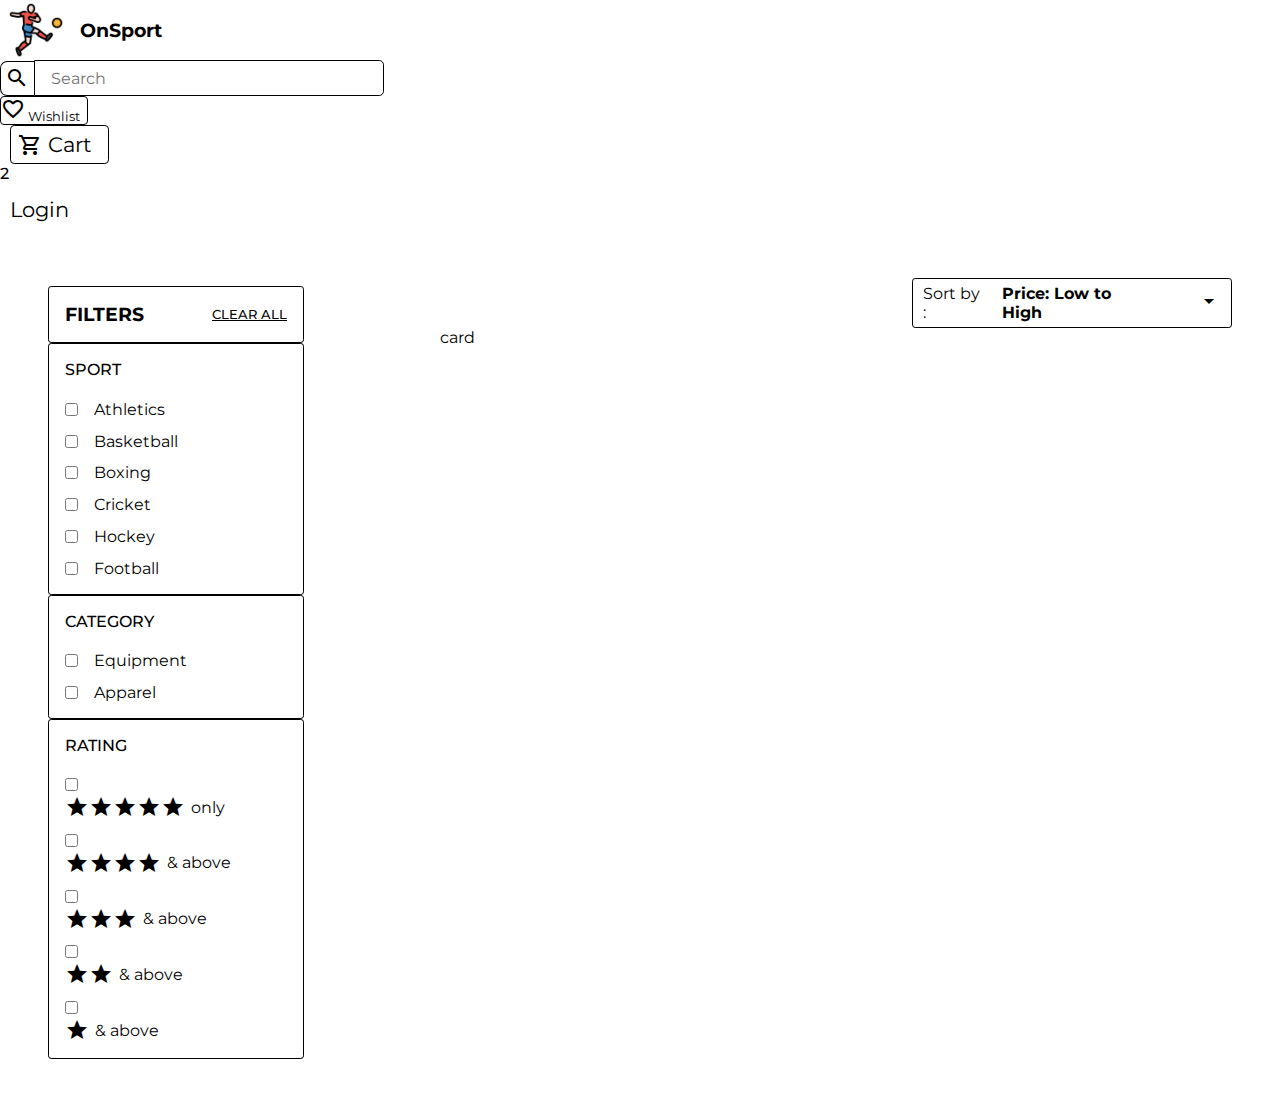
<file: Pages/product.html>
<!DOCTYPE html>
<html lang="en">
    <head>
        <meta charset="UTF-8" />
        <meta http-equiv="X-UA-Compatible" content="IE=edge" />
        <meta name="viewport" content="width=device-width, initial-scale=1.0" />
        <title>OnSport | Products</title>
        <meta name="author" content="Mohit Dhatrak" />
        <meta name="title" content="OnSport Products page" />
        <meta
            name="description"
            content="Products page of OnSport, online sports merchandise website. You can search for items you wish to buy, process made easier by giving various filter options"
        />
        <meta name="keywords" content="HTML, CSS, JavaScript, React, OnSport" />
        <link rel="stylesheet" href="/Styles/main.css" />
        <link rel="stylesheet" href="/Styles/product.css" />
        <link
            rel="shortcut icon"
            href="/Images/website-favicon.png"
            type="image/png"
        />
    </head>
    <body>
        <nav
            aria-label="Top navigation"
            class="navigation navigation-fixed navigation-standard"
        >
            <div class="navigation-left-container">
                <a href="/index.html" class="left-link">
                    <img
                        src="/Images/website-logo.png"
                        alt="Website logo"
                        class="logo"
                    />
                    <h3 class="navigation-title">OnSport</h3>
                </a>
            </div>
            <div class="center-container">
                <button class="material-icons search-icon">search</button>
                <input
                    type="search"
                    placeholder="Search"
                    name=""
                    id=""
                    class="search-input"
                />
            </div>
            <div class="navigation-right-buttons-container">
                <button class="navigation-button">
                    <i class="material-icons navigation-svg-icons"
                        >favorite_border</i
                    >
                    <span class="navigation-button-text">Wishlist</span>
                </button>
                <div class="button-with-badge badge-medium">
                    <button class="badge-button">
                        <i class="material-icons-outlined navigation-svg-icons"
                            >shopping_cart</i
                        >
                        <span class="navigation-button-text">Cart</span>
                    </button>
                    <div class="badge-badge2">2</div>
                </div>
                <button class="button button-secondary">Login</button>
            </div>
        </nav>

        <main class="main-container">
            <section class="side-drawer">
                <aside aria-label="Filter options" class="filter-container">
                    <ul class="header-partition">
                        <li class="list-item">
                            <h3 class="heading">Filters</h3>
                        </li>
                        <li class="list-item">
                            <button class="clear-button">Clear All</button>
                        </li>
                    </ul>
                    <ul class="filter-partition">
                        <li class="list-item">
                            <h3 class="sub-heading">Sport</h3>
                        </li>
                        <li class="list-item">
                            <input
                                type="checkbox"
                                name="Athletics"
                                id="athletics"
                                class="input-checkbox"
                            />
                            <label class="checkbox-label" for="athletics"
                                >Athletics</label
                            >
                        </li>
                        <li class="list-item">
                            <input
                                type="checkbox"
                                name="Basketball"
                                id="basketball"
                                class="input-checkbox"
                            />
                            <label class="checkbox-label" for="basketball"
                                >Basketball</label
                            >
                        </li>
                        <li class="list-item">
                            <input
                                type="checkbox"
                                name="Boxing"
                                id="boxing"
                                class="input-checkbox"
                            />
                            <label class="checkbox-label" for="boxing"
                                >Boxing</label
                            >
                        </li>
                        <li class="list-item">
                            <input
                                type="checkbox"
                                name="Cricket"
                                id="cricket"
                                class="input-checkbox"
                            />
                            <label class="checkbox-label" for="cricket"
                                >Cricket</label
                            >
                        </li>
                        <li class="list-item">
                            <input
                                type="checkbox"
                                name="Hockey"
                                id="hockey"
                                class="input-checkbox"
                            />
                            <label class="checkbox-label" for="hockey"
                                >Hockey</label
                            >
                        </li>
                        <li class="list-item">
                            <input
                                type="checkbox"
                                name="Football"
                                id="football"
                                class="input-checkbox"
                            />
                            <label class="checkbox-label" for="football"
                                >Football</label
                            >
                        </li>
                    </ul>
                    <ul class="filter-partition">
                        <li class="list-item">
                            <h3 class="sub-heading">Category</h3>
                        </li>
                        <li class="list-item">
                            <input
                                type="checkbox"
                                name="Equipment"
                                id="equipment"
                                class="input-checkbox"
                            />
                            <label class="checkbox-label" for="equipment"
                                >Equipment</label
                            >
                        </li>
                        <li class="list-item">
                            <input
                                type="checkbox"
                                name="Apparel"
                                id="apparel"
                                class="input-checkbox"
                            />
                            <label class="checkbox-label" for="apparel"
                                >Apparel</label
                            >
                        </li>
                    </ul>
                    <ul class="filter-partition">
                        <li class="list-item">
                            <h3 class="sub-heading">Rating</h3>
                        </li>
                        <li class="list-item">
                            <div class="rating rating-filled">
                                <input
                                    type="checkbox"
                                    name="rating5"
                                    id="rating5"
                                    class="input-checkbox"
                                />
                                <label for="rating5" class="checkbox-label">
                                    <i class="material-icons rating-svg-icons"
                                        >star</i
                                    >
                                    <i class="material-icons rating-svg-icons"
                                        >star</i
                                    >
                                    <i class="material-icons rating-svg-icons"
                                        >star</i
                                    >
                                    <i class="material-icons rating-svg-icons"
                                        >star</i
                                    >
                                    <i class="material-icons rating-svg-icons"
                                        >star</i
                                    >
                                    <span class="rating-text">only</span></label
                                >
                            </div>
                        </li>
                        <li class="list-item">
                            <div class="rating rating-filled">
                                <input
                                    type="checkbox"
                                    name="rating4+"
                                    id="rating4Plus"
                                    class="input-checkbox"
                                />
                                <label for="rating4Plus" class="checkbox-label">
                                    <i class="material-icons rating-svg-icons"
                                        >star</i
                                    >
                                    <i class="material-icons rating-svg-icons"
                                        >star</i
                                    >
                                    <i class="material-icons rating-svg-icons"
                                        >star</i
                                    >
                                    <i class="material-icons rating-svg-icons"
                                        >star</i
                                    >
                                    <span class="rating-text"
                                        >& above</span
                                    ></label
                                >
                            </div>
                        </li>
                        <li class="list-item">
                            <div class="rating rating-filled">
                                <input
                                    type="checkbox"
                                    name="rating3+"
                                    id="rating3Plus"
                                    class="input-checkbox"
                                />
                                <label for="rating3Plus" class="checkbox-label">
                                    <i class="material-icons rating-svg-icons"
                                        >star</i
                                    >
                                    <i class="material-icons rating-svg-icons"
                                        >star</i
                                    >
                                    <i class="material-icons rating-svg-icons"
                                        >star</i
                                    >
                                    <span class="rating-text">
                                        & above</span
                                    ></label
                                >
                            </div>
                        </li>
                        <li class="list-item">
                            <div class="rating rating-filled">
                                <input
                                    type="checkbox"
                                    name="rating2+"
                                    id="rating2Plus"
                                    class="input-checkbox"
                                />
                                <label for="rating2Plus" class="checkbox-label">
                                    <i class="material-icons rating-svg-icons"
                                        >star</i
                                    >
                                    <i class="material-icons rating-svg-icons"
                                        >star</i
                                    >
                                    <span class="rating-text"> & above</span>
                                </label>
                            </div>
                        </li>
                        <li class="list-item">
                            <div class="rating rating-filled">
                                <input
                                    type="checkbox"
                                    name="rating1+"
                                    id="rating1Plus"
                                    class="input-checkbox"
                                />
                                <label for="rating1Plus" class="checkbox-label">
                                    <i class="material-icons rating-svg-icons"
                                        >star</i
                                    >
                                    <span class="rating-text"> & above</span>
                                </label>
                            </div>
                        </li>
                    </ul>
                </aside>
            </section>

            <section class="main-content">
                <div class="sort-container">
                    <ul class="sort-options">
                        <li>Sort by :</li>
                        <li class="dropdown-item"><b>Price: Low to High</b></li>
                        <button>
                            <i class="material-icons dropdown-icon"
                                >arrow_drop_down</i
                            >
                        </button>
                    </ul>
                </div>

                <div class="grid-container">
                    <ul>
                        <li>card</li>
                    </ul>
                </div>
            </section>
        </main>
    </body>
</html>
</file>
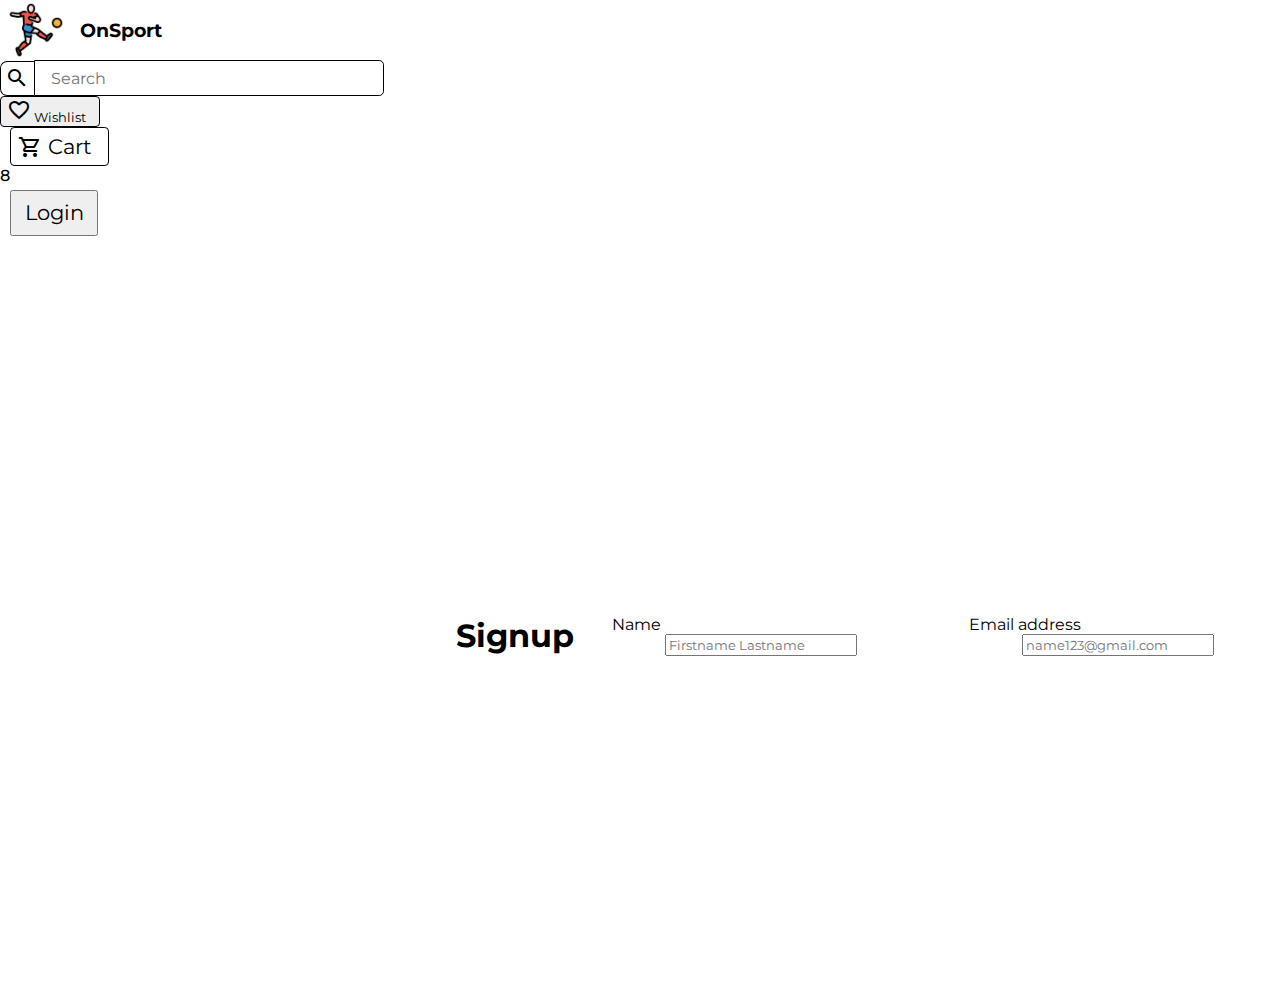
<file: Pages/signup.html>
<!DOCTYPE html>
<html lang="en">
    <head>
        <meta charset="UTF-8" />
        <meta http-equiv="X-UA-Compatible" content="IE=edge" />
        <meta name="viewport" content="width=device-width, initial-scale=1.0" />
        <title>OnSport | Login</title>
        <meta name="author" content="Mohit Dhatrak" />
        <meta name="title" content="OnSport Login page" />
        <meta
            name="description"
            content="Login page of OnSport, online sports merchandise website. You can either login with credentials or login as a guest to have a look at the merchandise."
        />
        <meta name="keywords" content="HTML, CSS, JavaScript, React, OnSport" />
        <link rel="stylesheet" href="/Styles/main.css" />
        <link rel="stylesheet" href="/Styles/signup.css" />
        <link
            rel="shortcut icon"
            href="/Images/website-favicon.png"
            type="image/png"
        />
    </head>
    <body>
        <nav
            aria-label="Top navigation"
            class="navigation navigation-fixed navigation-standard"
        >
            <div class="navigation-left-container">
                <a href="/index.html" class="left-link">
                    <img
                        src="/Images/website-logo.png"
                        alt="Website logo"
                        class="logo"
                    />
                    <h3 class="navigation-title">OnSport</h3>
                </a>
            </div>
            <div class="center-container">
                <button class="material-icons search-icon">search</button>
                <input
                    type="search"
                    placeholder="Search"
                    name=""
                    id=""
                    class="search-input"
                />
            </div>
            <div class="navigation-right-buttons-container">
                <a href="/Pages/wishlist.html">
                    <button class="navigation-button">
                        <i class="material-icons navigation-svg-icons"
                            >favorite_border</i
                        >
                        <span class="navigation-button-text">Wishlist</span>
                    </button>
                </a>
                <a href="/Pages/cart.html">
                    <div class="button-with-badge badge-medium">
                        <button class="badge-button">
                            <i
                                class="material-icons-outlined navigation-svg-icons"
                                >shopping_cart</i
                            >
                            <span class="navigation-button-text">Cart</span>
                        </button>
                        <div class="badge-badge2">8</div>
                    </div>
                </a>
                <button class="button button-secondary">
                    <a href="/Pages/login.html" class="login-signup-link"
                        >Login</a
                    >
                </button>
            </div>
        </nav>

        <main>
            <section class="container-center">
                <div class="container">
                    <div class="card card-vertical card-basic">
                        <h1 class="title">Signup</h1>
                        <div class="input-container">
                            <label for="name" class="input-label">Name</label>
                            <input
                                type="text"
                                name="User's name"
                                id="name"
                                placeholder="Firstname Lastname"
                                class="input"
                            />
                        </div>
                        <div class="input-container">
                            <label for="email" class="input-label"
                                >Email address</label
                            >
                            <input
                                type="email"
                                name="username"
                                id="email"
                                placeholder="name123@gmail.com"
                                class="input"
                            />
                        </div>
                        <div class="input-container">
                            <label for="password" class="input-label"
                                >Password</label
                            >
                            <input
                                type="password"
                                name="password"
                                id="password"
                                placeholder="************"
                                class="input"
                            />
                        </div>
                        <div class="input-container">
                            <label for="confirm-password" class="input-label"
                                >Confirm password</label
                            >
                            <input
                                type="password"
                                name="confirm-password"
                                id="confirm-password"
                                placeholder="************"
                                class="input"
                            />
                        </div>
                        <a href="/index.html">
                            <button
                                class="button button-primary login-signup-button"
                            >
                                Signup
                            </button>
                        </a>
                        <div class="signup-buttons-container">
                            <h3 class="option-text">Or</h3>
                            <a href="/index.html"
                                ><button
                                    class="button button-primary login-signup-button"
                                >
                                    Login as guest
                                </button></a
                            >
                            <span class="redirect-link"
                                >Existing user?
                                <a
                                    href="/Pages/login.html"
                                    class="link link-primary"
                                    >Login</a
                                ></span
                            >
                        </div>
                    </div>
                </div>
            </section>
        </main>
    </body>
</html>
</file>
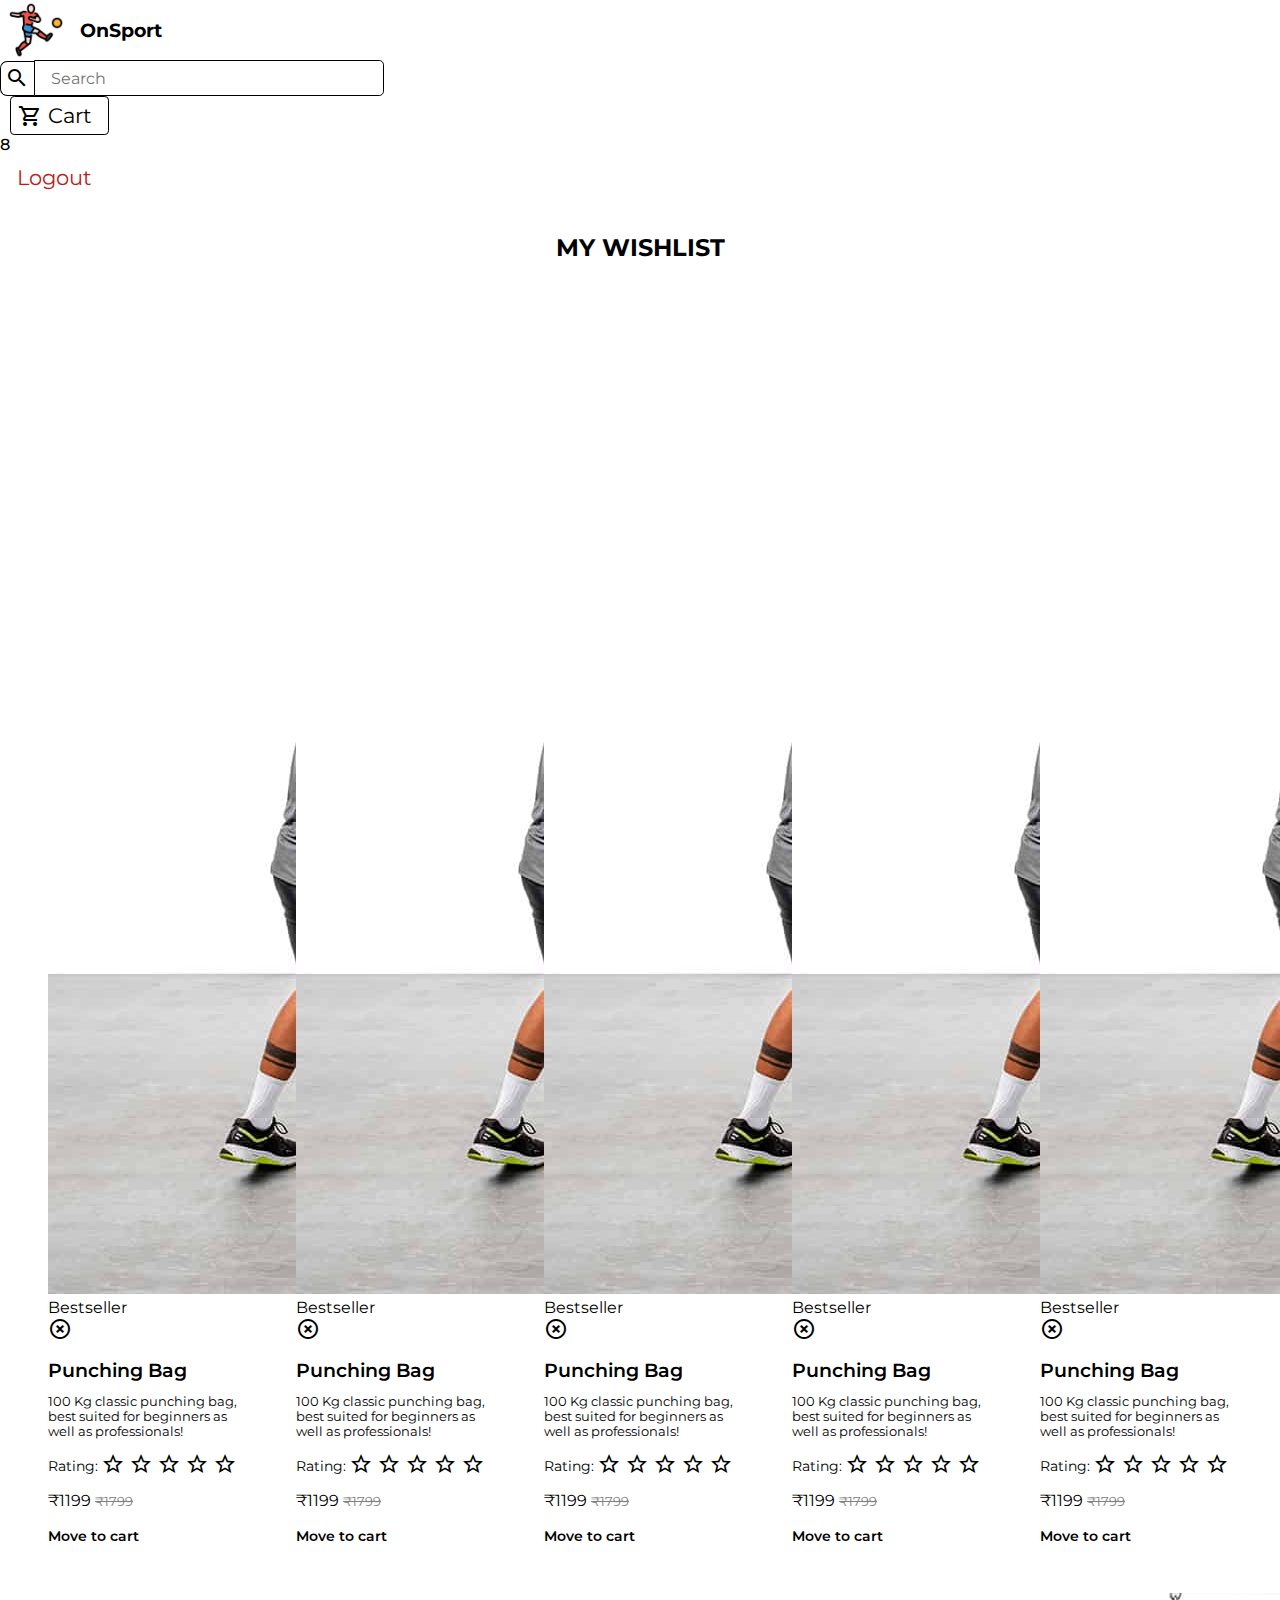
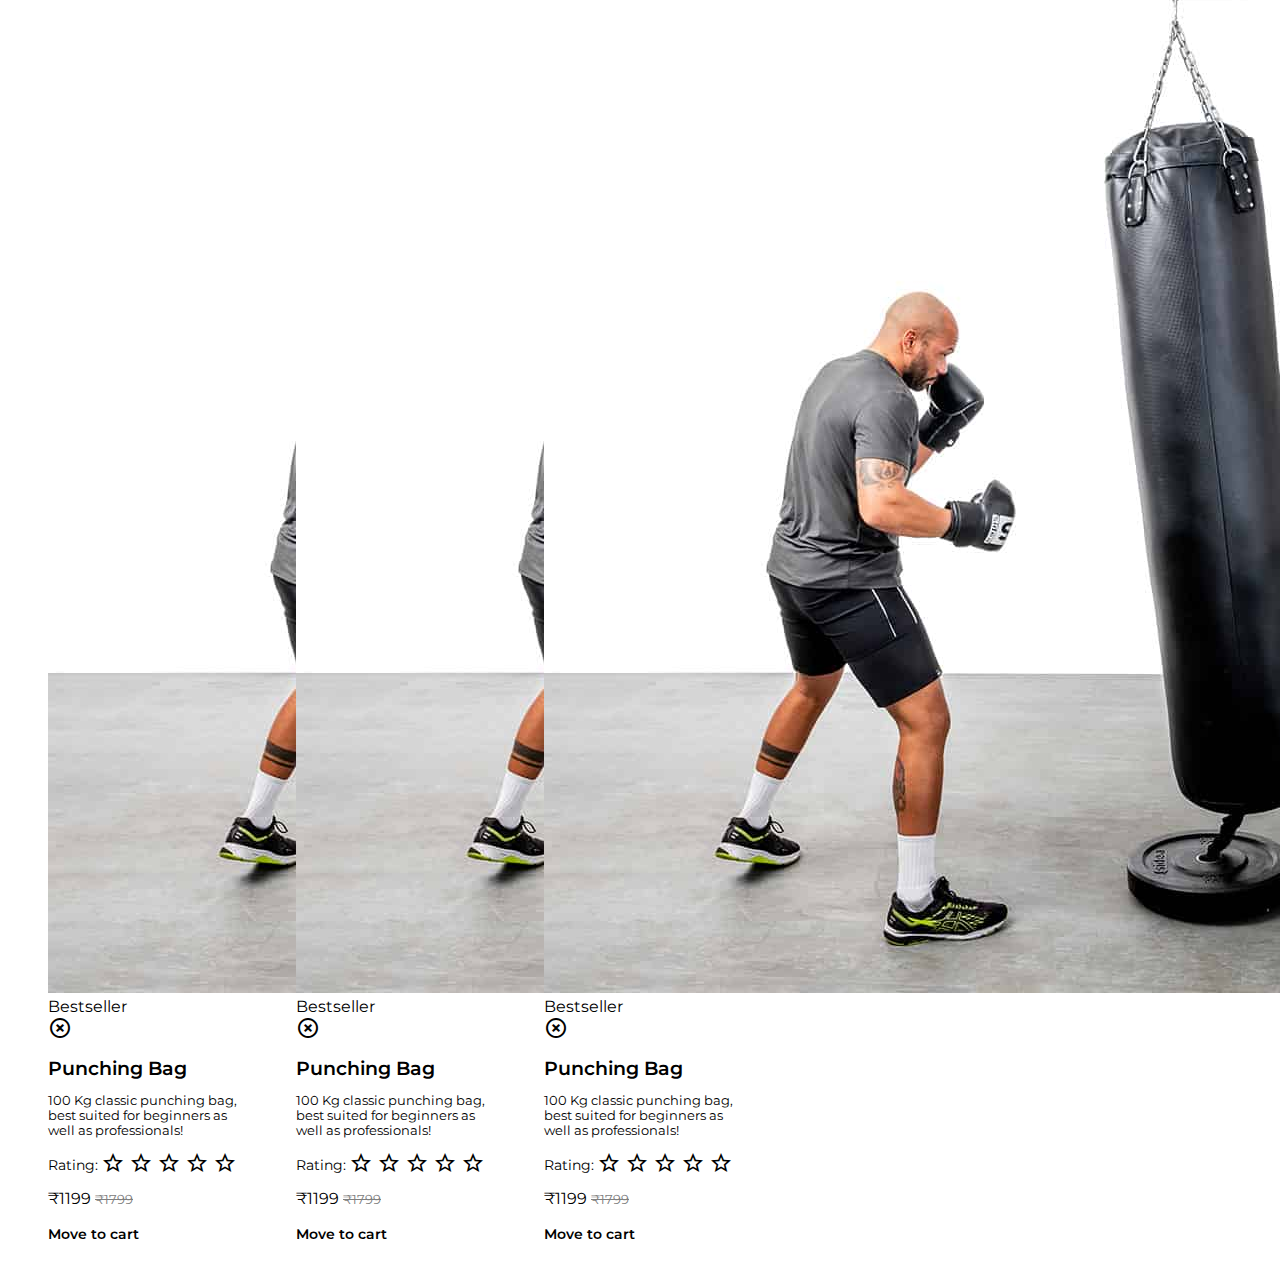
<file: Pages/wishlist.html>
<!DOCTYPE html>
<html lang="en">
    <head>
        <meta charset="UTF-8" />
        <meta http-equiv="X-UA-Compatible" content="IE=edge" />
        <meta name="viewport" content="width=device-width, initial-scale=1.0" />
        <title>OnSport | Wishlist</title>
        <meta name="author" content="Mohit Dhatrak" />
        <meta name="title" content="OnSport Wishlist" />
        <meta
            name="description"
            content="Wishlist page of OnSport, online sports merchandise website. You can save the items you like and wish to buy later, on this page."
        />
        <meta name="keywords" content="HTML, CSS, JavaScript, React, OnSport" />
        <link rel="stylesheet" href="/Styles/main.css" />
        <link rel="stylesheet" href="/Styles/wishlist.css" />
        <link
            rel="shortcut icon"
            href="/Images/website-favicon.png"
            type="image/png"
        />
    </head>
    <body>
        <nav
            aria-label="Top navigation"
            class="navigation navigation-fixed navigation-standard"
        >
            <div class="navigation-left-container">
                <a href="/index.html" class="left-link">
                    <img
                        src="/Images/website-logo.png"
                        alt="Website logo"
                        class="logo"
                    />
                    <h3 class="navigation-title">OnSport</h3>
                </a>
            </div>
            <div class="center-container">
                <button class="material-icons search-icon">search</button>
                <input
                    type="search"
                    placeholder="Search"
                    name=""
                    id=""
                    class="search-input"
                />
            </div>
            <div class="navigation-right-buttons-container">
                <a href="/Pages/cart.html">
                    <div class="button-with-badge badge-medium">
                        <button class="badge-button">
                            <i
                                class="material-icons-outlined navigation-svg-icons"
                                >shopping_cart</i
                            >
                            <span class="navigation-button-text">Cart</span>
                        </button>
                        <div class="badge-badge2">8</div>
                    </div>
                </a>
                <button class="button button-warn">
                    <a href="/index.html" class="login-signup-link">Logout</a>
                </button>
            </div>
        </nav>

        <main class="main-content">
            <h2 class="wishlist-heading">My Wishlist</h2>

            <ul class="card-container">
                <li class="card-item">
                    <div class="card card-vertical card-with-dismiss">
                        <div class="card-body">
                            <div class="card-image-header-container">
                                <img
                                    src="/Images/punching-bag.jpg"
                                    alt="Punching Bag"
                                    class="card-image"
                                />
                                <span class="card-badge">Bestseller</span>
                                <div class="card-secondary-buttons-container">
                                    <button class="card-button">
                                        <i
                                            class="material-icons card-svg-icons"
                                        >
                                            highlight_off
                                        </i>
                                    </button>
                                </div>
                                <header class="card-header-container">
                                    <h1 class="card-heading">Punching Bag</h1>
                                    <p class="card-subheading">
                                        100 Kg classic punching bag, best suited
                                        for beginners as well as professionals!
                                    </p>
                                    <p class="card-rating">
                                        <span>Rating:</span>
                                        <span class="rating rating-outline">
                                            <i
                                                class="material-icons rating-svg-icons"
                                                >star_border</i
                                            >
                                            <i
                                                class="material-icons rating-svg-icons"
                                                >star_border</i
                                            >
                                            <i
                                                class="material-icons rating-svg-icons"
                                                >star_border</i
                                            >
                                            <i
                                                class="material-icons rating-svg-icons"
                                                >star_border</i
                                            >
                                            <i
                                                class="material-icons rating-svg-icons"
                                                >star_border</i
                                            >
                                        </span>
                                    </p>
                                </header>
                            </div>
                            <p class="card-text">
                                <span>₹1199</span>
                                <small class="mrp">₹1799</small>
                            </p>
                        </div>
                        <div class="card-footer">
                            <div class="card-primary-buttons-container">
                                <button class="card-button">
                                    Move to cart
                                </button>
                            </div>
                        </div>
                    </div>
                </li>

                <li class="card-item">
                    <div class="card card-vertical card-with-dismiss">
                        <div class="card-body">
                            <div class="card-image-header-container">
                                <img
                                    src="/Images/punching-bag.jpg"
                                    alt="Punching Bag"
                                    class="card-image"
                                />
                                <span class="card-badge">Bestseller</span>
                                <div class="card-secondary-buttons-container">
                                    <button class="card-button">
                                        <i
                                            class="material-icons card-svg-icons"
                                        >
                                            highlight_off
                                        </i>
                                    </button>
                                </div>
                                <header class="card-header-container">
                                    <h1 class="card-heading">Punching Bag</h1>
                                    <p class="card-subheading">
                                        100 Kg classic punching bag, best suited
                                        for beginners as well as professionals!
                                    </p>
                                    <p class="card-rating">
                                        <span>Rating:</span>
                                        <span class="rating rating-outline">
                                            <i
                                                class="material-icons rating-svg-icons"
                                                >star_border</i
                                            >
                                            <i
                                                class="material-icons rating-svg-icons"
                                                >star_border</i
                                            >
                                            <i
                                                class="material-icons rating-svg-icons"
                                                >star_border</i
                                            >
                                            <i
                                                class="material-icons rating-svg-icons"
                                                >star_border</i
                                            >
                                            <i
                                                class="material-icons rating-svg-icons"
                                                >star_border</i
                                            >
                                        </span>
                                    </p>
                                </header>
                            </div>
                            <p class="card-text">
                                <span>₹1199</span>
                                <small class="mrp">₹1799</small>
                            </p>
                        </div>
                        <div class="card-footer">
                            <div class="card-primary-buttons-container">
                                <button class="card-button">
                                    Move to cart
                                </button>
                            </div>
                        </div>
                    </div>
                </li>

                <li class="card-item">
                    <div class="card card-vertical card-with-dismiss">
                        <div class="card-body">
                            <div class="card-image-header-container">
                                <img
                                    src="/Images/punching-bag.jpg"
                                    alt="Punching Bag"
                                    class="card-image"
                                />
                                <span class="card-badge">Bestseller</span>
                                <div class="card-secondary-buttons-container">
                                    <button class="card-button">
                                        <i
                                            class="material-icons card-svg-icons"
                                        >
                                            highlight_off
                                        </i>
                                    </button>
                                </div>
                                <header class="card-header-container">
                                    <h1 class="card-heading">Punching Bag</h1>
                                    <p class="card-subheading">
                                        100 Kg classic punching bag, best suited
                                        for beginners as well as professionals!
                                    </p>
                                    <p class="card-rating">
                                        <span>Rating:</span>
                                        <span class="rating rating-outline">
                                            <i
                                                class="material-icons rating-svg-icons"
                                                >star_border</i
                                            >
                                            <i
                                                class="material-icons rating-svg-icons"
                                                >star_border</i
                                            >
                                            <i
                                                class="material-icons rating-svg-icons"
                                                >star_border</i
                                            >
                                            <i
                                                class="material-icons rating-svg-icons"
                                                >star_border</i
                                            >
                                            <i
                                                class="material-icons rating-svg-icons"
                                                >star_border</i
                                            >
                                        </span>
                                    </p>
                                </header>
                            </div>
                            <p class="card-text">
                                <span>₹1199</span>
                                <small class="mrp">₹1799</small>
                            </p>
                        </div>
                        <div class="card-footer">
                            <div class="card-primary-buttons-container">
                                <button class="card-button">
                                    Move to cart
                                </button>
                            </div>
                        </div>
                    </div>
                </li>

                <li class="card-item">
                    <div class="card card-vertical card-with-dismiss">
                        <div class="card-body">
                            <div class="card-image-header-container">
                                <img
                                    src="/Images/punching-bag.jpg"
                                    alt="Punching Bag"
                                    class="card-image"
                                />
                                <span class="card-badge">Bestseller</span>
                                <div class="card-secondary-buttons-container">
                                    <button class="card-button">
                                        <i
                                            class="material-icons card-svg-icons"
                                        >
                                            highlight_off
                                        </i>
                                    </button>
                                </div>
                                <header class="card-header-container">
                                    <h1 class="card-heading">Punching Bag</h1>
                                    <p class="card-subheading">
                                        100 Kg classic punching bag, best suited
                                        for beginners as well as professionals!
                                    </p>
                                    <p class="card-rating">
                                        <span>Rating:</span>
                                        <span class="rating rating-outline">
                                            <i
                                                class="material-icons rating-svg-icons"
                                                >star_border</i
                                            >
                                            <i
                                                class="material-icons rating-svg-icons"
                                                >star_border</i
                                            >
                                            <i
                                                class="material-icons rating-svg-icons"
                                                >star_border</i
                                            >
                                            <i
                                                class="material-icons rating-svg-icons"
                                                >star_border</i
                                            >
                                            <i
                                                class="material-icons rating-svg-icons"
                                                >star_border</i
                                            >
                                        </span>
                                    </p>
                                </header>
                            </div>
                            <p class="card-text">
                                <span>₹1199</span>
                                <small class="mrp">₹1799</small>
                            </p>
                        </div>
                        <div class="card-footer">
                            <div class="card-primary-buttons-container">
                                <button class="card-button">
                                    Move to cart
                                </button>
                            </div>
                        </div>
                    </div>
                </li>

                <li class="card-item">
                    <div class="card card-vertical card-with-dismiss">
                        <div class="card-body">
                            <div class="card-image-header-container">
                                <img
                                    src="/Images/punching-bag.jpg"
                                    alt="Punching Bag"
                                    class="card-image"
                                />
                                <span class="card-badge">Bestseller</span>
                                <div class="card-secondary-buttons-container">
                                    <button class="card-button">
                                        <i
                                            class="material-icons card-svg-icons"
                                        >
                                            highlight_off
                                        </i>
                                    </button>
                                </div>
                                <header class="card-header-container">
                                    <h1 class="card-heading">Punching Bag</h1>
                                    <p class="card-subheading">
                                        100 Kg classic punching bag, best suited
                                        for beginners as well as professionals!
                                    </p>
                                    <p class="card-rating">
                                        <span>Rating:</span>
                                        <span class="rating rating-outline">
                                            <i
                                                class="material-icons rating-svg-icons"
                                                >star_border</i
                                            >
                                            <i
                                                class="material-icons rating-svg-icons"
                                                >star_border</i
                                            >
                                            <i
                                                class="material-icons rating-svg-icons"
                                                >star_border</i
                                            >
                                            <i
                                                class="material-icons rating-svg-icons"
                                                >star_border</i
                                            >
                                            <i
                                                class="material-icons rating-svg-icons"
                                                >star_border</i
                                            >
                                        </span>
                                    </p>
                                </header>
                            </div>
                            <p class="card-text">
                                <span>₹1199</span>
                                <small class="mrp">₹1799</small>
                            </p>
                        </div>
                        <div class="card-footer">
                            <div class="card-primary-buttons-container">
                                <button class="card-button">
                                    Move to cart
                                </button>
                            </div>
                        </div>
                    </div>
                </li>

                <li class="card-item">
                    <div class="card card-vertical card-with-dismiss">
                        <div class="card-body">
                            <div class="card-image-header-container">
                                <img
                                    src="/Images/punching-bag.jpg"
                                    alt="Punching Bag"
                                    class="card-image"
                                />
                                <span class="card-badge">Bestseller</span>
                                <div class="card-secondary-buttons-container">
                                    <button class="card-button">
                                        <i
                                            class="material-icons card-svg-icons"
                                        >
                                            highlight_off
                                        </i>
                                    </button>
                                </div>
                                <header class="card-header-container">
                                    <h1 class="card-heading">Punching Bag</h1>
                                    <p class="card-subheading">
                                        100 Kg classic punching bag, best suited
                                        for beginners as well as professionals!
                                    </p>
                                    <p class="card-rating">
                                        <span>Rating:</span>
                                        <span class="rating rating-outline">
                                            <i
                                                class="material-icons rating-svg-icons"
                                                >star_border</i
                                            >
                                            <i
                                                class="material-icons rating-svg-icons"
                                                >star_border</i
                                            >
                                            <i
                                                class="material-icons rating-svg-icons"
                                                >star_border</i
                                            >
                                            <i
                                                class="material-icons rating-svg-icons"
                                                >star_border</i
                                            >
                                            <i
                                                class="material-icons rating-svg-icons"
                                                >star_border</i
                                            >
                                        </span>
                                    </p>
                                </header>
                            </div>
                            <p class="card-text">
                                <span>₹1199</span>
                                <small class="mrp">₹1799</small>
                            </p>
                        </div>
                        <div class="card-footer">
                            <div class="card-primary-buttons-container">
                                <button class="card-button">
                                    Move to cart
                                </button>
                            </div>
                        </div>
                    </div>
                </li>

                <li class="card-item">
                    <div class="card card-vertical card-with-dismiss">
                        <div class="card-body">
                            <div class="card-image-header-container">
                                <img
                                    src="/Images/punching-bag.jpg"
                                    alt="Punching Bag"
                                    class="card-image"
                                />
                                <span class="card-badge">Bestseller</span>
                                <div class="card-secondary-buttons-container">
                                    <button class="card-button">
                                        <i
                                            class="material-icons card-svg-icons"
                                        >
                                            highlight_off
                                        </i>
                                    </button>
                                </div>
                                <header class="card-header-container">
                                    <h1 class="card-heading">Punching Bag</h1>
                                    <p class="card-subheading">
                                        100 Kg classic punching bag, best suited
                                        for beginners as well as professionals!
                                    </p>
                                    <p class="card-rating">
                                        <span>Rating:</span>
                                        <span class="rating rating-outline">
                                            <i
                                                class="material-icons rating-svg-icons"
                                                >star_border</i
                                            >
                                            <i
                                                class="material-icons rating-svg-icons"
                                                >star_border</i
                                            >
                                            <i
                                                class="material-icons rating-svg-icons"
                                                >star_border</i
                                            >
                                            <i
                                                class="material-icons rating-svg-icons"
                                                >star_border</i
                                            >
                                            <i
                                                class="material-icons rating-svg-icons"
                                                >star_border</i
                                            >
                                        </span>
                                    </p>
                                </header>
                            </div>
                            <p class="card-text">
                                <span>₹1199</span>
                                <small class="mrp">₹1799</small>
                            </p>
                        </div>
                        <div class="card-footer">
                            <div class="card-primary-buttons-container">
                                <button class="card-button">
                                    Move to cart
                                </button>
                            </div>
                        </div>
                    </div>
                </li>

                <li class="card-item">
                    <div class="card card-vertical card-with-dismiss">
                        <div class="card-body">
                            <div class="card-image-header-container">
                                <img
                                    src="/Images/punching-bag.jpg"
                                    alt="Punching Bag"
                                    class="card-image"
                                />
                                <span class="card-badge">Bestseller</span>
                                <div class="card-secondary-buttons-container">
                                    <button class="card-button">
                                        <i
                                            class="material-icons card-svg-icons"
                                        >
                                            highlight_off
                                        </i>
                                    </button>
                                </div>
                                <header class="card-header-container">
                                    <h1 class="card-heading">Punching Bag</h1>
                                    <p class="card-subheading">
                                        100 Kg classic punching bag, best suited
                                        for beginners as well as professionals!
                                    </p>
                                    <p class="card-rating">
                                        <span>Rating:</span>
                                        <span class="rating rating-outline">
                                            <i
                                                class="material-icons rating-svg-icons"
                                                >star_border</i
                                            >
                                            <i
                                                class="material-icons rating-svg-icons"
                                                >star_border</i
                                            >
                                            <i
                                                class="material-icons rating-svg-icons"
                                                >star_border</i
                                            >
                                            <i
                                                class="material-icons rating-svg-icons"
                                                >star_border</i
                                            >
                                            <i
                                                class="material-icons rating-svg-icons"
                                                >star_border</i
                                            >
                                        </span>
                                    </p>
                                </header>
                            </div>
                            <p class="card-text">
                                <span>₹1199</span>
                                <small class="mrp">₹1799</small>
                            </p>
                        </div>
                        <div class="card-footer">
                            <div class="card-primary-buttons-container">
                                <button class="card-button">
                                    Move to cart
                                </button>
                            </div>
                        </div>
                    </div>
                </li>
            </ul>
        </main>
    </body>
</html>
</file>
<file: Styles/main.css>
/* google fonts, icons import */
@import url("https://fonts.googleapis.com/css2?family=Montserrat:ital,wght@0,200;0,300;0,400;0,500;0,600;0,700;0,800;0,900;1,400&display=swap");
@import url("https://fonts.googleapis.com/icon?family=Material+Icons");
@import url("https://fonts.googleapis.com/icon?family=Material+Icons+Outlined");

/* spark-ui component library imports */
@import url("https://spark-ui.netlify.app/Components/Navigation/navigation.css");
@import url("https://spark-ui.netlify.app/Components/Image/image.css");
@import url("https://spark-ui.netlify.app/Components/Button/button.css");
@import url("https://spark-ui.netlify.app/Components/Badge/badge.css");
@import url("https://spark-ui.netlify.app/Components/Card/card.css");
@import url("https://spark-ui.netlify.app/Components/Input/input.css");
@import url("https://spark-ui.netlify.app/Components/Rating/rating.css");
@import url("https://spark-ui.netlify.app/Components/Modal/modal.css");

/* common css to all pages */
@import url("/Styles/navigation.css");

* {
    box-sizing: border-box;
    font-family: "Montserrat", sans-serif;
}

body {
    margin: 0;
}

:root {
    --primary-color: #bae6fd;
    --secondary-color: #38bdf8;
    --button-hover-color: #0ea5e9;
}
</file>
<file: Styles/index.css>
:root {
    /* spark-ui css variables control */

    /* image css-variables */
    --responsive-image-width: 100vw;
    /* card css-variables */
    --card-hover-box-shadow: 0px 0px 20px 1px #e3dddd;
    --card-border-radius: 0.3em;
    --card-image-text-overlay-color: #000;
}

.main-banner {
    position: relative;
}

.image-container {
    margin: 0 auto;
    margin-bottom: 3em;
    height: 60vh;
    max-width: 100%;
}

.image {
    width: 100%;
    height: 100%;
    object-fit: cover;
    object-position: top;
}

.overlay-text-container {
    position: absolute;
    top: 0;
    width: 100%;
    height: 100%;
    /* rgba helped get the background opacity changed to 0.75, opacity property changed opacity of children too */
    background-color: rgba(54, 54, 54, 0.75);
    color: #fff;

    /* flex-properties */
    display: flex;
    flex-direction: column;
    align-items: center;
    justify-content: center;
}

.overlay-text {
    text-align: center;
    width: 50rem;
    max-width: 90%;
    font-size: 2.5rem;
    color: #fff;
    margin-top: 0;
}

.overlay-button {
    cursor: pointer;
    background-color: var(--secondary-color);
    border: none;
    border-radius: 0.3em;
    padding: 0.3em 0.6em;
    font-size: 1.8rem;
}

.overlay-button:hover {
    background-color: var(--button-hover-color);
}

.cards-container {
    margin: 0 1rem;
    margin-bottom: 3rem;

    /* grid properties */
    display: grid;
    grid-template-columns: repeat(auto-fit, minmax(23.5rem, 1fr));
    justify-content: center;
    grid-gap: 1.5em;
}

.clickable-card {
    margin: 0 auto;
    width: max-content;
    max-width: 92%;
    cursor: pointer;
}

.card {
    /* border: none; */
    width: 40rem;
    max-width: 100%;
}

.card-image-header-container {
    width: 100%;
    height: 15rem;
}

.card-header-container {
    padding: 0.5em 0.8em;
    background-color: rgba(56, 189, 248, 1);
    border-radius: 0 0.3em 0.3em 0;
}

.card-body .card-image {
    border-radius: 0.3em;
    height: 100%;
    width: 100%;
    object-fit: cover;
}

.card-heading {
    margin-top: 0em;
}

.card-body .card-text {
    display: block;
    margin-top: 0.8em;
    width: 14rem;
}
</file>
<file: Styles/cart.css>
/* change in nav bar */

.navigation .button.button-warn {
    margin-left: 0.2em;
}

/* main-content */

:root {
    /* spark-ui css variables control */

    --card-hover-box-shadow: none;
    --card-border-radius: 0.3em;
    /* rating stars css variables */
    --rating-outline-icon-color: #808080;
    --rating-outline-icon-size: 1.2rem;
    --rating-outline-icon-hover-color: #808080;
    --rating-outline-gap-between: 0;
    /* confirmation modal css variables */
    --modal-width: 25rem;
    --modal-bg-color: none;
    --modal-border: 1px solid #000;
    --modal-border-radius: 0.3em;
    --modal-text-color: #000;
    --modal-text-hover-color: #7dd3fc;
    --modal-text-hover-border-radius: 0.3em;
    --confirmation-modal-height: max-content;
    --confirmation-modal-divider-border: 1px solid #000;
    --modal-text-focus-outline-color: #000;
}

ul {
    margin: 0;
    padding: 0;
}

li {
    list-style: none;
}

button {
    background-color: transparent;
    border: none;
    padding: 0;
    cursor: pointer;
}

.grid-container {
    /* grid properties */
    display: grid;
    grid-template-columns: 1.8fr 1fr;
    grid-template-areas:
        "nav nav"
        "cart-content price-dialog";
    grid-column-gap: 1em;
}

.cart-heading {
    grid-area: nav;
    margin: 1.5em auto;
    text-align: center;
    text-transform: uppercase;
}

.cart-container {
    grid-area: cart-content;
    margin-bottom: 2em;

    /* grid properties */
    display: grid;
    justify-content: stretch;
    grid-row-gap: 1em;
}

.card-item {
    margin: 0 auto;
    width: 95%;
    max-width: 40em;
}

.card {
    gap: 0.5em;
}

.card-horizontal .card-image {
    width: 8rem;
    border-radius: 0.3em;
    margin: 0.5em;
    margin-bottom: 0;
    margin-right: 0;
    border: 1px solid #808080;
}

.card-horizontal .card-header-container {
    margin: 0;
    margin-top: 0.5em;
}

.card-horizontal .card-heading {
    font-size: 1.2rem;
    font-weight: 600;
    padding: 0 1.2rem;
}

.card-horizontal .card-subheading {
    margin: 0;
    padding: 0 1.2rem;
    margin-top: 0.3rem;
    font-size: 1rem;

    /* flex properties */
    display: flex;
    align-items: center;
    gap: 0.5em;
}

.discount-price {
    font-size: 1.1rem;
    font-weight: 500;
}

.rating-svg-icons {
    cursor: default;
}

.mrp {
    text-decoration: line-through;
    color: #808080;
}

.quantity-display {
    font-size: 0.8rem;
    font-weight: 500;
    border: 2px solid #808080;
    border-radius: 0.3em;
    padding: 0em 0.5em;
}

.quantity-button {
    /* flex properties */
    display: flex;
    align-items: center;
}

.quantity-icons {
    font-size: 1.1rem !important;
    color: #475569;
}

.card-horizontal .card-footer {
    padding: 0;
}

.card-primary-buttons-container {
    width: 100%;
    gap: 0;
    border-top: 1px solid #808080;
}

.card-primary-buttons-container .card-button {
    width: 65%;
    background-color: transparent;
    border-radius: 0;
    color: #808080;
    font-size: 0.9rem;
    font-weight: 500;
    padding: 0.5em 1em;
    font-family: "Roboto", sans-serif;

    /* flex properties */
    display: flex;
    justify-content: center;
}

.card-primary-buttons-container .card-button:nth-child(1) {
    width: 35%;
    border-right: 1px solid #808080;
}

.price-modal {
    grid-area: price-dialog;
    justify-self: start;
}

.modal {
    max-width: 95%;
}

.modal-title {
    font-weight: 600;
    font-size: 1.3rem;
}

.confirmation-modal .modal-body {
    align-items: unset;
}

.confirmation-modal .modal-body .modal-text {
    width: max-content;
    padding-left: 0;
    cursor: default;
}

.modal-text:hover {
    background-color: transparent;
}

.money-details {
    /* flex properties */
    display: flex;
    align-items: center;
    justify-content: space-between;
}

.highlight-item {
    color: var(--secondary-color);
}

.divider-line {
    width: 100%;
    border-style: dashed;
    color: #000;
    margin: 0;
}

.total-amount {
    font-size: 1.2rem;
    font-weight: 400;
    text-transform: uppercase;
}

.modal-buttons-container {
    justify-content: center;
}

.modal-buttons-container .modal-button {
    background-color: var(--secondary-color);
    border-radius: 0.3em;
    width: 100%;
    text-align: center;
}

.modal-buttons-container .modal-button:hover {
    background-color: var(--button-hover-color);
}

@media screen and (max-width: 950px) {
    :root {
        --modal-width: 20rem;
    }
}

@media screen and (max-width: 720px) {
    .grid-container {
        grid-template-columns: 1fr;
        grid-template-areas: "nav" "cart-content" "price-dialog";
    }

    .price-modal {
        justify-self: center;
        margin-bottom: 2rem;
    }

    .modal {
        margin: 0 auto;
    }
}
</file>
<file: Styles/login.css>
:root {
    /* spark-ui css variables control */

    --card-hover-box-shadow: 0px 0px 20px 1px #e3dddd;
    /* primary-button */
    --primary-button-bg-color: var(--secondary-color);
    --primary-button-border-radius: 0.3em;
    /* input textbox */
    --input-border: 2px solid #808080;
    --input-border-radius: 0.4em;
    --input-width: 20rem;
    /* primary-link */
    --primary-link-bg-color: transparent;
    --primary-link-color: var(--secondary-color);
    --primary-link-border-radius: 0;
}

.container-center {
    height: 80vh;

    /* flex properties */
    display: flex;
    justify-content: center;
    align-items: center;
}

.container {
    width: 25rem;
    max-width: 90%;
}

.card {
    /* flex properties */
    display: flex;
    align-items: center;
    gap: 1em;
    padding: 1em;
}

.title {
    margin: 0;
}

.input-container {
    width: 100%;
}

.input {
    display: block;
    margin: 0 auto;
    max-width: 90%;
}

.input-label {
    width: 20rem;
    display: block;
    margin-left: 1.35rem;
    margin-right: auto;
}

.login-buttons-container {
    /* flex properties */
    display: flex;
    flex-direction: column;
    align-items: center;
}

.button.button-primary:hover {
    background-color: var(--button-hover-color);
}

.login-signup-button {
    font-size: 1.3rem;
}

.option-text {
    font-weight: 400;
    margin: 0;
    margin-bottom: 0.6em;
    text-transform: uppercase;
}

.link.link-primary {
    font-size: 1rem;
    display: inline;
    padding: 0;
}

.link.link-primary:hover {
    color: var(--button-hover-color);
    text-decoration: underline;
}

.link.link-primary:focus {
    outline-width: 1px;
}

.redirect-link {
    margin-top: 1em;
}
</file>
<file: Styles/product-detail.css>
button {
    background-color: transparent;
    border: none;
    padding: 0;
}

:root {
    /* rating stars css variables */
    --rating-outline-icon-color: #808080;
    --rating-outline-icon-size: 1.5rem;
    --rating-outline-icon-hover-color: #808080;
    /* primary-button */
    --primary-button-bg-color: var(--primary-color);
    --primary-button-border-radius: 0.3em;
    /* secondary-button */
    --secondary-button-border: 2px solid var(--primary-color);
    --secondary-button-border-radius: 0.3em;
}

.container {
    height: 85vh;

    /* flex properties */
    display: flex;
    justify-content: center;
    align-items: center;
    gap: 2rem;
}

.image-section {
    width: 25rem;
    max-width: 90%;
}

.product-image {
    width: 100%;
    border: 1px solid #000;
    border-radius: 0.3em;
}

.text-section {
    width: 30rem;
    max-width: 90%;

    /* flex properties */
    display: flex;
    flex-direction: column;
    justify-content: flex-start;
    align-items: flex-start;
}

.heading {
    margin-top: 0;
    margin-bottom: 0.2em;
}

.subheading {
    font-size: 1rem;
    color: #808080;
    margin-bottom: 1em;
}

.product-rating {
    margin: 0;
    margin-bottom: 1em;
    font-size: 1.1rem;
    font-weight: 400;

    /* flex properties */
    display: flex;
    align-items: center;
    gap: 0.5em;
}

.product-price {
    font-size: 1.5rem;
    margin-bottom: 0.5em;

    /* flex properties */
    display: flex;
    align-items: flex-end;
    gap: 0.6em;
}

.mrp {
    font-size: 1.1rem;
    text-decoration: line-through;
    color: #808080;
}

.product-buttons {
    /* flex properties */
    display: flex;
    gap: 1em;
}

.product-buttons .button-primary {
    text-transform: uppercase;
    font-size: 1.2rem;
}

.product-buttons .button-secondary {
    background-color: transparent;
    text-transform: uppercase;
    font-size: 1.2rem;
}

.product-buttons .button-secondary:hover {
    background-color: transparent;
}

.product-description {
    margin-bottom: 0;
}

@media screen and (max-width: 960px) {
    .container {
        height: auto;
        margin: 4em 0;
        flex-direction: column;
    }

    .image-section {
        width: 22rem;
    }
}

/* mobile-view footer */

.footer-container {
    display: none;
}

@media screen and (max-width: 460px) {
    .container {
        margin-bottom: 6em;
    }

    .image-section {
        width: 18rem;
    }

    .product-buttons {
        display: none;
    }

    .product-description {
        margin: 0;
    }

    .footer-container {
        display: block;
        position: fixed;
        bottom: 0;
    }
}

.small-screen-footer {
    /* background-color: #e2e8f0; */
    background-color: var(--primary-color);
    width: 100vw;

    /* flex properties */
    display: flex;
    justify-content: space-around;
}

.footer-buttons {
    width: 50%;
    padding: 0.8em 1em;
    cursor: pointer;
    font-size: 0.9rem;
    text-transform: uppercase;

    /* flex properties */
    display: flex;
    justify-content: center;
    align-items: center;
    gap: 0.6em;
}

.footer-buttons:nth-child(2) {
    color: #1d4ed8;
    border-left: 1px solid #000;
    font-weight: 700;
}
</file>
<file: Styles/product-list.css>
ul {
    margin: 0;
}

li {
    list-style: none;
}

button {
    background-color: transparent;
    border: none;
    padding: 0;
}

/* left side filter section */

:root {
    /* rating stars css variables */
    --rating-filled-icon-color: #000;
    --rating-filled-icon-size: 1rem;
    --rating-filled-icon-hover-color: none;
    --rating-filled-gap-between: 1rem;
}

.main-container {
    /* flex properties */
    display: flex;
}

.side-drawer {
    width: max-content;
    margin: 3.5em 2em;
    margin-right: 0rem;
}

.filter-container {
    width: 16rem;

    /* flex properties */
    display: flex;
    flex-direction: column;
}

.header-partition {
    border: 0.5px solid #000;
    border-radius: 0.3em;
    padding: 1em;

    /* flex properties */
    display: inline-flex;
    justify-content: space-between;
    align-items: center;
}

.list-item {
    /* flex properties */
    display: flex;
    gap: 1em;
}

.heading {
    text-transform: uppercase;
    margin: 0;
}

.clear-button {
    cursor: pointer;
    background-color: transparent;
    border: none;
    text-decoration: underline;
    text-transform: uppercase;
    font-weight: 500;
}

.filter-partition {
    border: 0.5px solid #000;
    border-radius: 0.3em;
    padding: 1em;

    /* flex properties */
    display: flex;
    flex-direction: column;
    gap: 0.8em;
}

.sub-heading {
    margin: 0;
    text-transform: uppercase;
    font-size: 1rem;
    font-weight: 500;
    margin-bottom: 0.5em;
}

.input-checkbox {
    cursor: pointer;
    margin: 0;
}

.checkbox-label {
    cursor: pointer;

    /* flex properties */
    display: flex;
    align-items: center;
}

.rating-text {
    padding-left: 0.4em;
}

.rating-svg-icons {
    cursor: unset;
}

/* right side main content section */

:root {
    /* spark-ui css variables control */

    --card-hover-box-shadow: 0px 0px 20px 1px #e3dddd;
    --card-border-radius: 0.5em;
    --card-primary-button-border-radius: 0.5em;
    --card-secondary-button-bg-color: none;
    --card-secondary-button-border-radius: 0.5em;
    --card-button-hover-color: #7dd3fc;
    --card-icon-size: 1.3rem;
    --card-badge-bg-color: #fef08a;
    --card-badge-border: 1px solid #000;
    --card-badge-border-radius: 0.5em;
    /* rating stars css variables */
    --rating-outline-icon-color: #808080;
    --rating-outline-icon-size: 1rem;
    --rating-outline-icon-hover-color: #808080;
    --rating-outline-gap-between: 0;
}

.main-content {
    width: 100%;
    margin: 3em 2em;
}

.sort-container {
    /* flex properties */
    display: flex;
    justify-content: flex-end;
}

.sort-options {
    width: 20rem;
    border: 1px solid #000;
    border-radius: 0.2em;
    padding: 0.3em 0.6em;

    /* flex properties */
    display: flex;
    align-items: center;
}

.dropdown-item {
    padding-left: 1em;
    padding-right: 2.6em;
}

.dropdown-icon {
    cursor: pointer;
}

.card-container {
    padding: 0;
    margin-top: 2em;

    /* grid properties */
    display: grid;
    grid-row: auto;
    grid-gap: 3em;
    grid-template-columns: repeat(auto-fit, 12rem);
    justify-content: space-around;
}

@media screen and (max-width: 1120px) {
    .side-drawer {
        margin-left: 1.5em;
    }
}

@media screen and (max-width: 785px) {
    .side-drawer,
    .sort-container {
        display: none;
    }

    .main-content {
        margin: 0em 2em;
        margin-bottom: 5rem;
    }
}

.card-item {
    cursor: pointer;
}

.card-heading {
    font-weight: 600;
    font-size: 1.2rem;
}

.card-subheading {
    font-size: 0.8rem;
    margin-top: 0.5em;
}

.card-with-badge .card-image-header-container .card-button {
    top: 0.4em;
    right: 0.4em;
}

.card-badge {
    top: 0.5em;
    left: 0.5em;
}

.card-rating {
    margin: 0;
    margin-top: 0.6em;
    margin-bottom: -0.4em;
    font-size: 0.9rem;
    font-weight: 400;

    /* flex properties */
    display: flex;
    align-items: center;
    gap: 0.2em;
}

.mrp {
    text-decoration: line-through;
    color: #808080;
}

.card-with-badge .card-footer .card-button {
    font-size: 0.9rem;
    font-weight: 600;
    padding: 0;
}

.add-cart-link {
    display: block;
    width: 100%;
    padding: 0.5em;
}

.footer-container {
    display: none;
}

@media screen and (max-width: 785px) {
    .footer-container {
        display: block;
        position: fixed;
        bottom: 0;
    }
}

.small-screen-footer {
    background-color: var(--primary-color);
    width: 100vw;

    /* flex properties */
    display: flex;
    justify-content: space-around;
}

.footer-buttons {
    width: 50%;
    padding: 0.8em 1em;
    cursor: pointer;
    font-size: 1rem;
    text-transform: uppercase;

    /* flex properties */
    display: flex;
    justify-content: center;
    align-items: center;
    gap: 0.6em;
}

.footer-buttons:nth-child(1) {
    border-right: 1px solid #000;
}

.footer-icons {
    font-size: 1.1rem !important;
}

@media screen and (max-width: 500px) {
    .main-content {
        margin-left: 0.3em;
        margin-right: 0.3em;
    }

    .card-container {
        grid-gap: 1em;
    }
}

@media screen and (max-width: 410px) {
    .card-container {
        grid-template-columns: repeat(auto-fit, 10.5rem);
    }
}
</file>
<file: Styles/product.css>
ul {
    margin: 0;
}

li {
    list-style: none;
}

button {
    background-color: transparent;
    border: none;
    padding: 0;
}

/* left side filter section */

:root {
    /* rating stars css variables */
    --rating-filled-icon-color: #000;
    --rating-filled-icon-size: 1rem;
    --rating-filled-icon-hover-color: none;
    --rating-filled-gap-between: 1rem;
}

.main-container {
    /* flex properties */
    display: flex;
}

.side-drawer {
    width: max-content;
    margin: 3.5em 3em;
    /* border-right: 1px solid #000; */
}

.filter-container {
    width: 16rem;

    /* flex properties */
    display: flex;
    flex-direction: column;
}

.header-partition {
    border: 0.5px solid #000;
    border-radius: 0.2em;
    padding: 1em;

    /* flex properties */
    display: inline-flex;
    justify-content: space-between;
    align-items: center;
}

.list-item {
    /* flex properties */
    display: flex;
    gap: 1em;
}

.heading {
    text-transform: uppercase;
    margin: 0;
}

.clear-button {
    cursor: pointer;
    background-color: transparent;
    border: none;
    text-decoration: underline;
    text-transform: uppercase;
    font-weight: 500;
}

.filter-partition {
    border: 0.5px solid #000;
    border-radius: 0.2em;
    padding: 1em;

    /* flex properties */
    display: flex;
    flex-direction: column;
    gap: 0.8em;
}

.sub-heading {
    margin: 0;
    text-transform: uppercase;
    font-size: 1rem;
    font-weight: 500;
    margin-bottom: 0.5em;
}

.input-checkbox {
    cursor: pointer;
    margin: 0;
}

.checkbox-label {
    cursor: pointer;

    /* flex properties */
    display: flex;
    align-items: center;
}

.rating-text {
    padding-left: 0.4em;
}

.rating-svg-icons {
    cursor: unset;
}

/* right side main content section */

.main-content {
    width: 100%;
    margin: 3em 3em;
}

.sort-container {
    /* flex properties */
    display: flex;
    justify-content: flex-end;
}

.sort-options {
    width: 20rem;
    border: 1px solid #000;
    border-radius: 0.2em;
    padding: 0.3em 0.6em;

    /* flex properties */
    display: flex;
    align-items: center;
}

.dropdown-item {
    padding-left: 1em;
    padding-right: 2.6em;
}

.dropdown-icon {
    cursor: pointer;
}
</file>
<file: Styles/signup.css>
:root {
    /* spark-ui css variables control */

    --card-hover-box-shadow: 0px 0px 20px 1px #e3dddd;
    /* primary-button */
    --primary-button-bg-color: var(--secondary-color);
    --primary-button-border-radius: 0.3em;
    /* input textbox */
    --input-border: 2px solid #808080;
    --input-border-radius: 0.4em;
    --input-width: 20rem;
    /* primary-link */
    --primary-link-bg-color: transparent;
    --primary-link-color: var(--secondary-color);
    --primary-link-border-radius: 0;
}

.container-center {
    margin-top: 2.5em;
    height: 80vh;

    /* flex properties */
    display: flex;
    justify-content: center;
    align-items: center;
}

.container {
    width: 25rem;
    max-width: 90%;
}

.card {
    /* flex properties */
    display: flex;
    align-items: center;
    gap: 1em;
    padding: 1em;
}

.title {
    margin: 0;
}

.input-container {
    width: 100%;
}

.input {
    display: block;
    margin: 0 auto;
    max-width: 90%;
}

.input-label {
    width: 20rem;
    display: block;
    margin-left: 1.35rem;
    margin-right: auto;
}

.signup-buttons-container {
    /* flex properties */
    display: flex;
    flex-direction: column;
    align-items: center;
}

.button.button-primary:hover {
    background-color: var(--button-hover-color);
}

.login-signup-button {
    font-size: 1.3rem;
}

.option-text {
    font-weight: 400;
    margin: 0;
    margin-bottom: 0.6em;
    text-transform: uppercase;
}

.link.link-primary {
    font-size: 1rem;
    display: inline;
    padding: 0;
}

.link.link-primary:hover {
    color: var(--button-hover-color);
    text-decoration: underline;
}

.link.link-primary:focus {
    outline-width: 1px;
}

.redirect-link {
    margin-top: 1em;
}
</file>
<file: Styles/wishlist.css>
/* change in nav bar */

.navigation .button.button-warn {
    margin-left: 0.2em;
}

/* main content */

ul {
    margin: 0;
}

li {
    list-style: none;
}

button {
    background-color: transparent;
    border: none;
    padding: 0;
}

:root {
    /* spark-ui css variables control */

    --card-hover-box-shadow: 0px 0px 20px 1px #e3dddd;
    --card-border-radius: 0.5em;
    --card-primary-button-border-radius: 0.5em;
    --card-secondary-button-bg-color: none;
    --card-secondary-button-border-radius: 0.5em;
    --card-button-hover-color: #7dd3fc;
    --card-icon-size: 1.3rem;
    --card-badge-bg-color: #fef08a;
    --card-badge-border: 1px solid #000;
    --card-badge-border-radius: 0.5em;
    /* rating stars css variables */
    --rating-outline-icon-color: #808080;
    --rating-outline-icon-size: 1rem;
    --rating-outline-icon-hover-color: #808080;
    --rating-outline-gap-between: 0;
}

.main-content {
    padding: 0 2.5rem;
}

.wishlist-heading {
    margin-bottom: 0;
    margin-top: 1.5em;
    text-align: center;
    text-transform: uppercase;
}

.card-container {
    padding: 0;
    margin: 2em 0;

    /* grid properties */
    display: grid;
    grid-row: auto;
    grid-gap: 3em;
    grid-template-columns: repeat(auto-fit, 12rem);
    justify-content: space-evenly;
}

.card-item {
    cursor: pointer;
}

.card-heading {
    font-weight: 600;
    font-size: 1.2rem;
}

.card-subheading {
    font-size: 0.8rem;
    margin-top: 0.5em;
}

.card-with-dismiss .card-image-header-container .card-button {
    top: 0.4em;
    right: 0.4em;
}

.card-rating {
    margin: 0;
    margin-top: 0.6em;
    margin-bottom: -0.4em;
    font-size: 0.9rem;
    font-weight: 400;

    /* flex properties */
    display: flex;
    align-items: center;
    gap: 0.2em;
}

.mrp {
    text-decoration: line-through;
    color: #808080;
}

.card-badge {
    top: 0.5em;
    left: 0.5em;
}

.card-with-dismiss .card-footer .card-button {
    font-size: 0.9rem;
    font-weight: 600;
}

.footer-container {
    display: none;
}

@media screen and (max-width: 785px) {
    .footer-container {
        display: block;
        position: fixed;
        bottom: 0;
    }
}

.small-screen-footer {
    background-color: var(--primary-color);
    width: 100vw;

    /* flex properties */
    display: flex;
    justify-content: space-around;
}

.footer-buttons {
    padding: 1rem;
    cursor: pointer;
    font-size: 1.2rem;
    text-transform: uppercase;

    /* flex properties */
    display: flex;
    align-items: center;
    gap: 0.6em;
}

@media screen and (max-width: 515px) {
    .main-content {
        padding: 0 0.4em;
    }

    .card-container {
        grid-gap: 1em;
    }
}

@media screen and (max-width: 420px) {
    .card-container {
        grid-template-columns: repeat(auto-fit, 10.5rem);
    }
}
</file>
